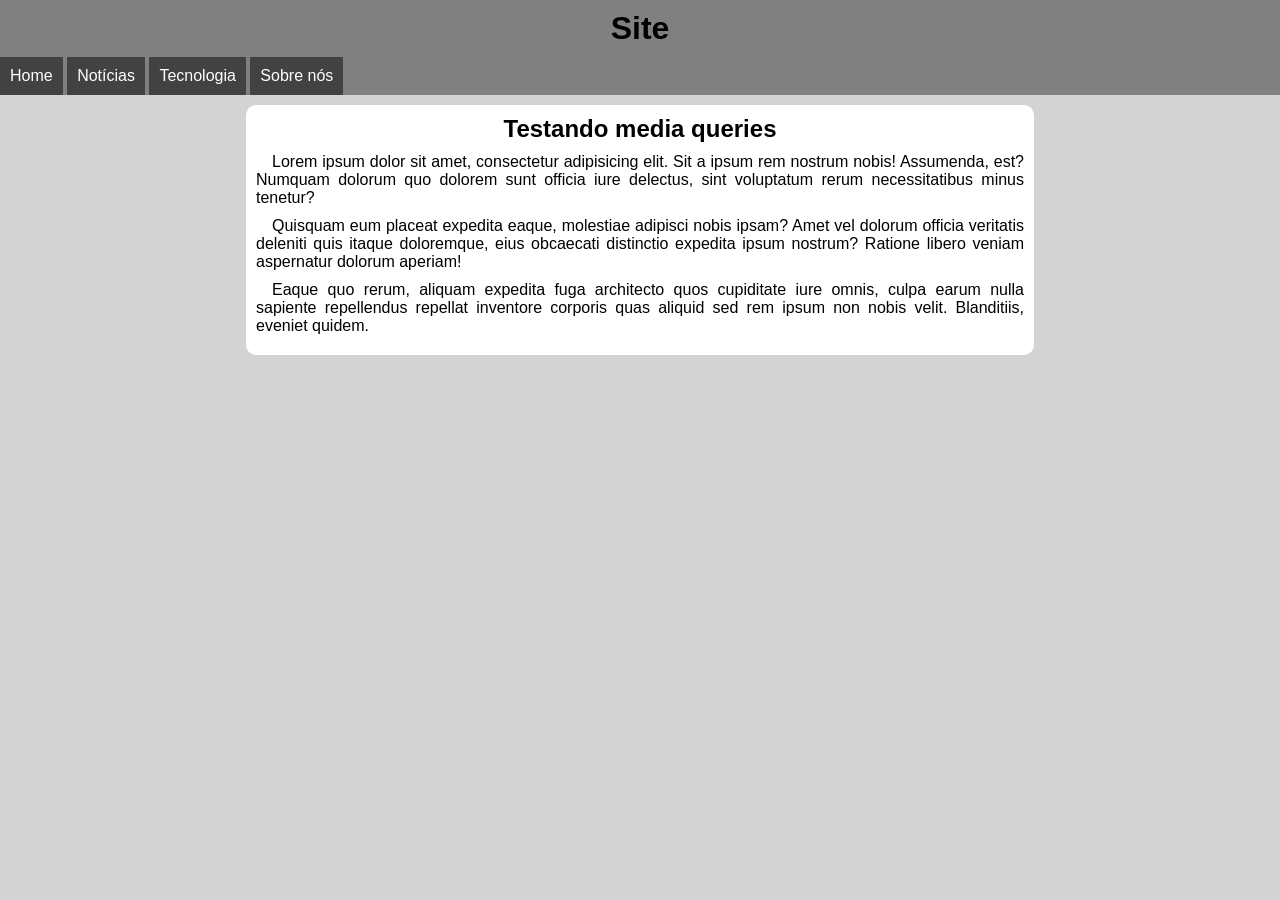
<file: menu-responsivo/index.html>
<!DOCTYPE html>
<html lang="pt-br">
<head>
    <meta charset="UTF-8">
    <meta name="viewport" content="width=device-width, initial-scale=1.0">
    <link rel="stylesheet" href="css/home.css">
    <link rel="stylesheet" href="css/mediaquery.css">

    <!-- Api para icons -->
    <link href="https://fonts.googleapis.com/icon?family=Material+Icons" rel="stylesheet"> 

    <title>Menu Responsivo</title>
</head>
<body onresize="mudouTamanho()">
    <header>
        <h1>Site</h1>
        <i id="burguer" class="material-icons" onclick="clickMenu()">menu</i>
        <menu id="itens">
            <ul>
                <a href="#">
                    <li>Home</li>
                </a>
                <a href="#">
                    <li>Notícias</li>
                </a>
                <a href="#">
                    <li>Tecnologia</li>
                </a>
                <a href="#">
                    <li>Sobre nós</li>
                </a>

            </ul>
        </menu>
    </header>
    <main>
        <article>
            <h2>Testando media queries</h2>
            <p>Lorem ipsum dolor sit amet, consectetur adipisicing elit. Sit a ipsum rem nostrum nobis! Assumenda, est? Numquam dolorum quo dolorem sunt officia iure delectus, sint voluptatum rerum necessitatibus minus tenetur?</p>
            <p>Quisquam eum placeat expedita eaque, molestiae adipisci nobis ipsam? Amet vel dolorum officia veritatis deleniti quis itaque doloremque, eius obcaecati distinctio expedita ipsum nostrum? Ratione libero veniam aspernatur dolorum aperiam!</p>
            <p>Eaque quo rerum, aliquam expedita fuga architecto quos cupiditate iure omnis, culpa earum nulla sapiente repellendus repellat inventore corporis quas aliquid sed rem ipsum non nobis velit. Blanditiis, eveniet quidem.</p>
        </article>
    </main>
    <script>

        function mudouTamanho(){
            if (window.innerWidth >=768){
                itens.style.display ='block'
            }else{
                itens.style.display = 'none'
            }
        }

        function clickMenu(){
            if (itens.style.display=='block'){
            itens.style.display='none'
            }else{
                itens.style.display='block'
            }
        }
    </script>
</body>
</html>
</file>
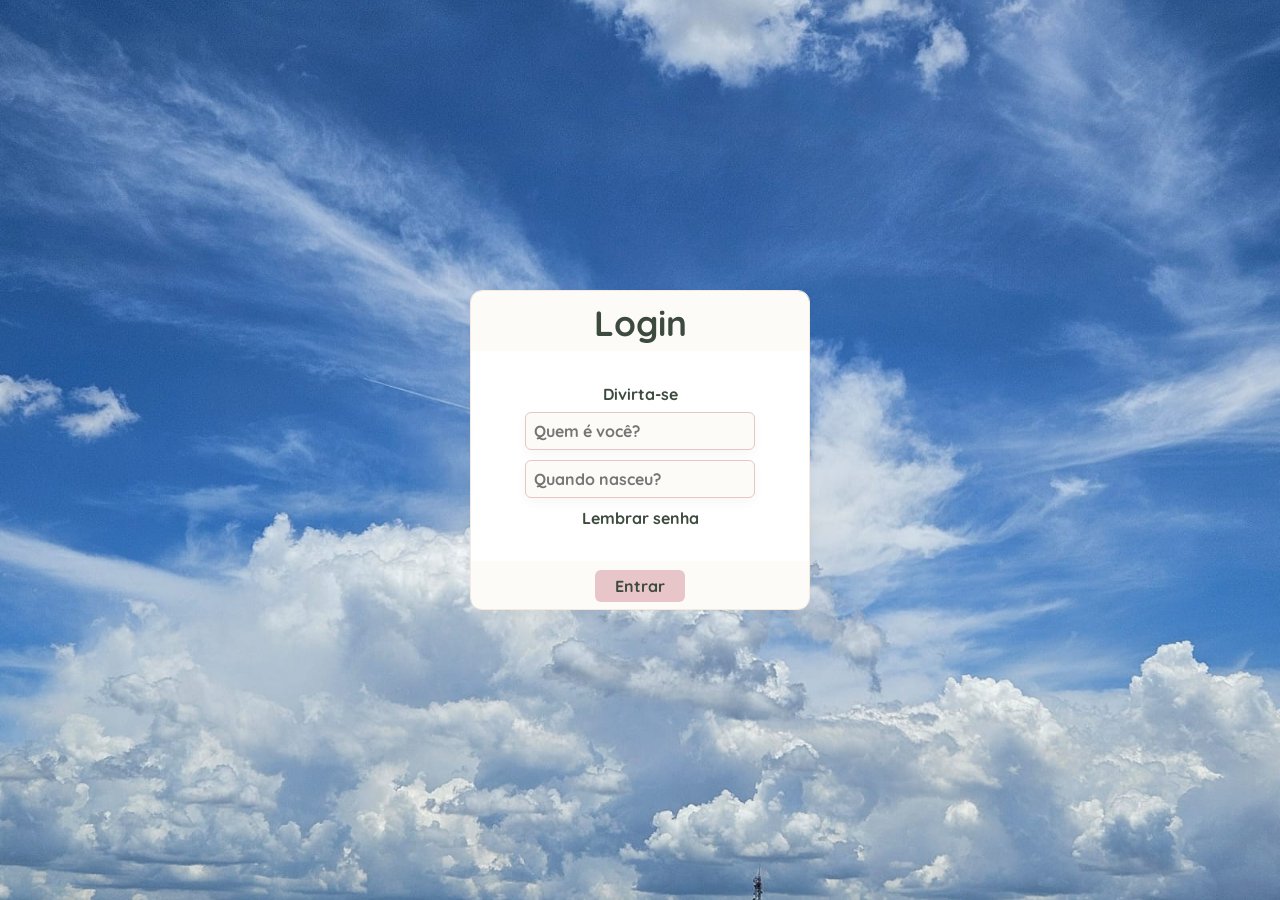
<file: presente-giulia/index.html>
<!DOCTYPE html>
<html lang="pt-br">
<head>
    <meta charset="UTF-8">
    <meta name="viewport" content="width=device-width, initial-scale=1.0">
    <link rel="shortcut icon" href="imagens/favicon.ico" type="image/x-icon">
    <link rel="stylesheet" href="css/globais.css">
    <link rel="stylesheet" href="css/estilo-login.css">
    <title>Giulia</title>
</head>
<body>
    <main>
        <header>
            <h1>Login</h1>
        </header>
        <section>
            <h2>Divirta-se</h2>
            <input id="usuario" type="text" placeholder="Quem é você?">
            <input id="senha" type="password" placeholder="Quando nasceu?">
            <a href="#">Lembrar senha</a>
        </section>
        <footer>
            <button id="btn-entrar">Entrar</button>
        </footer>
    </main>
    <script src="javascript/login.js"></script>
</body>
</html>
</file>
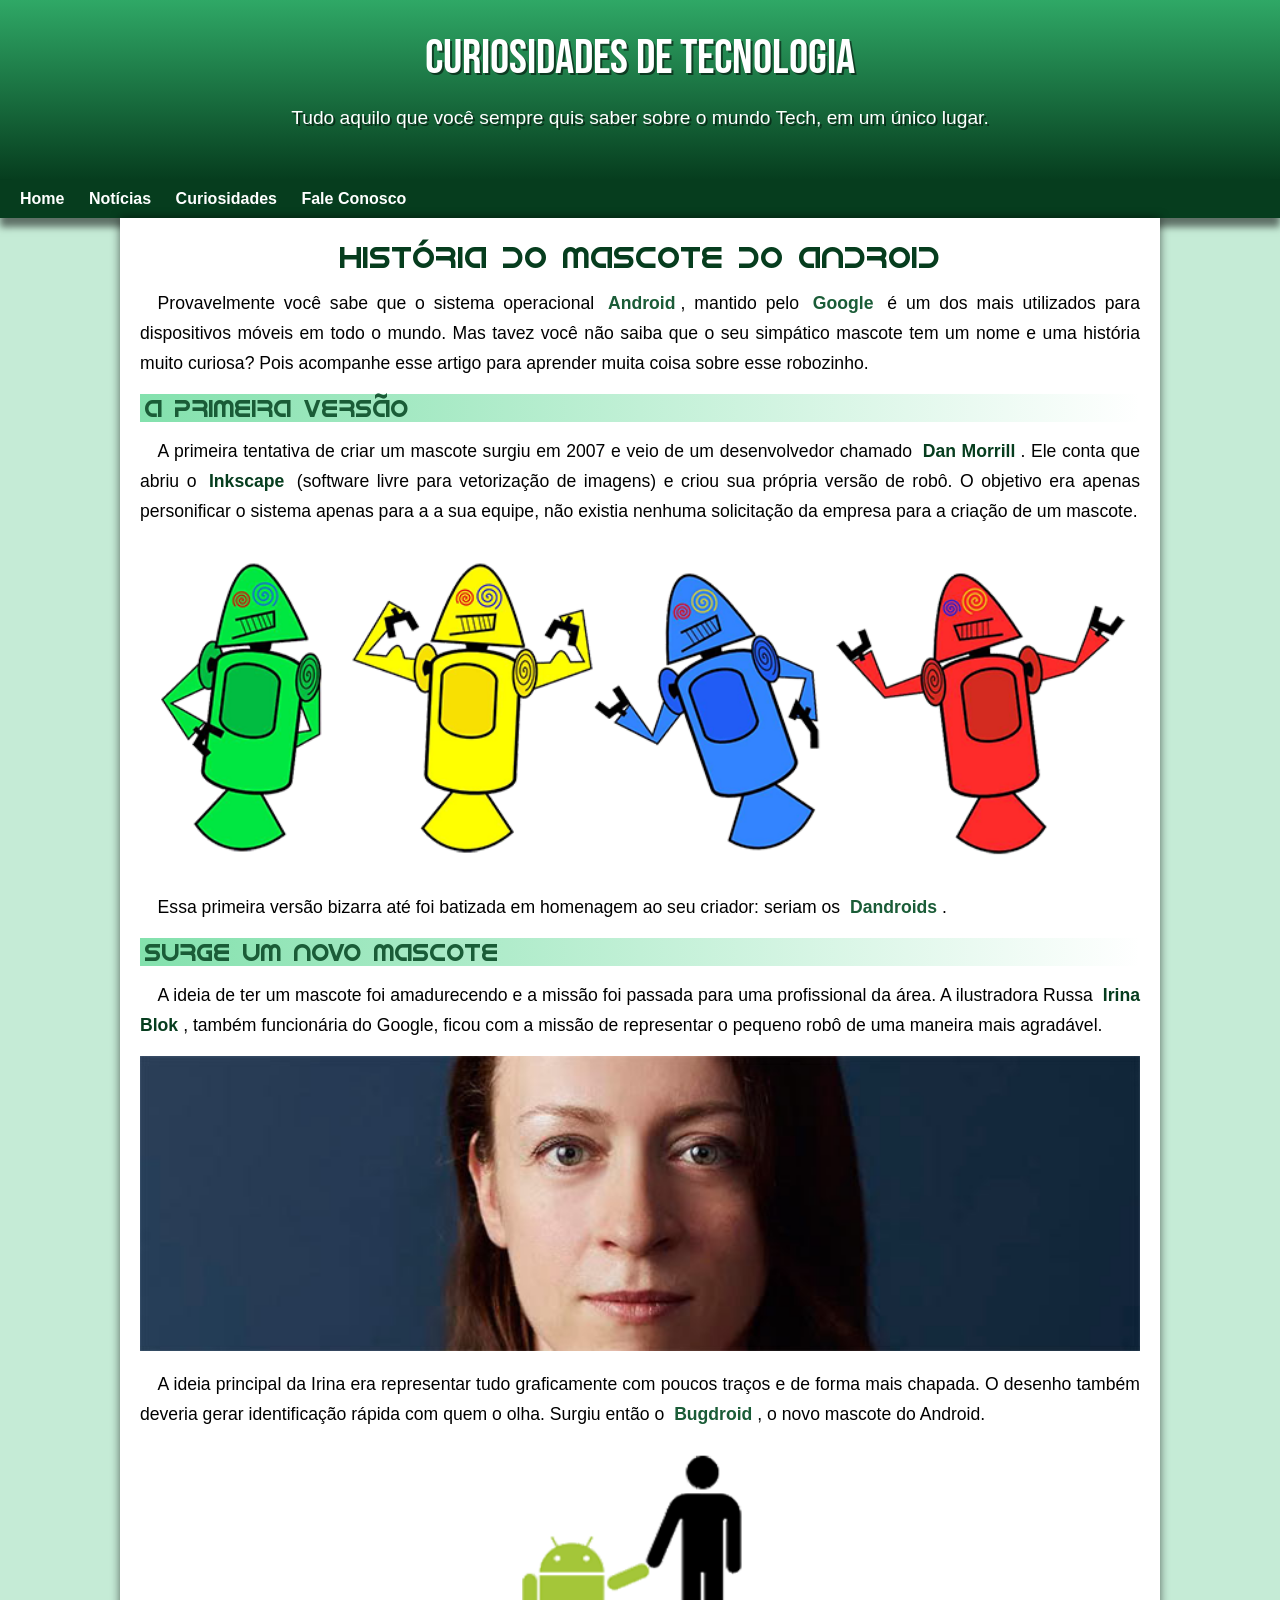
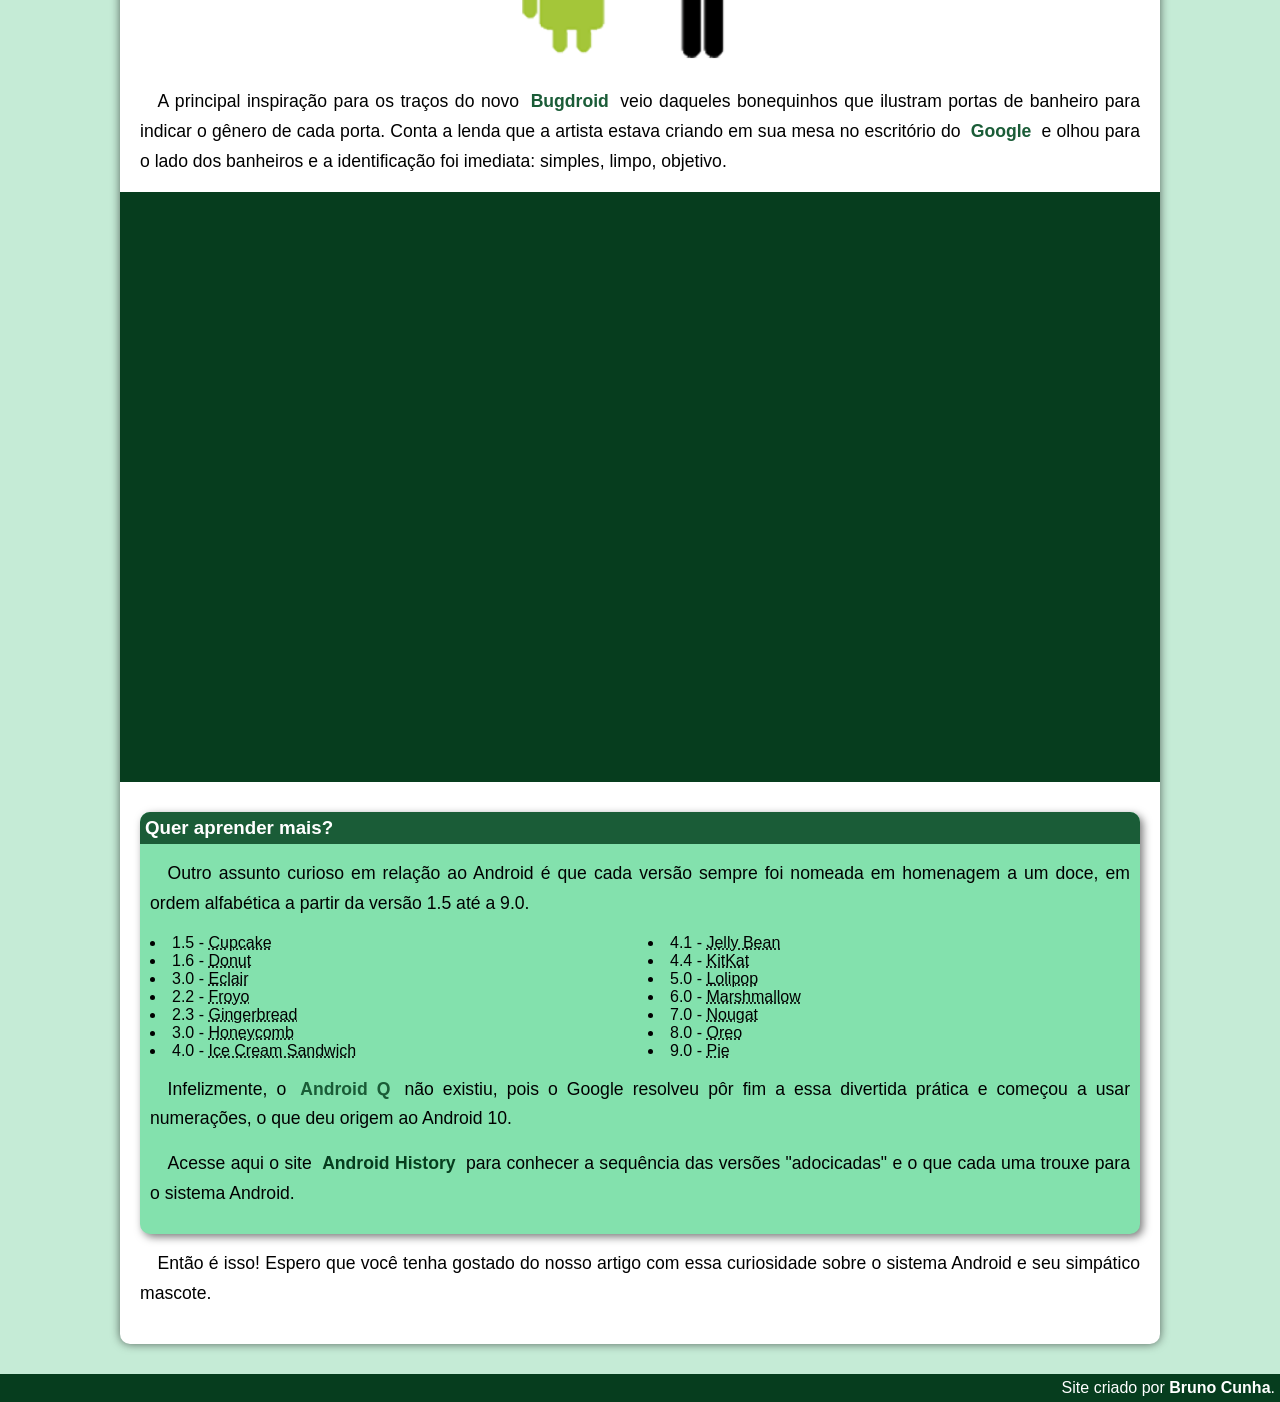
<file: site-android/index.html>
<!DOCTYPE html>
<html lang="pt-br">
<head>
    <meta charset="UTF-8">
    <meta name="viewport" content="width=device-width, initial-scale=1.0">
    <link rel="stylesheet" href="style.css">
    <link rel="shortcut icon" href="imagens/favicon.ico" type="image/x-icon">
    <title>Como surgiu o mascote do Android</title>
</head>
<body>
    <header>
        <h1>Curiosidades de Tecnologia</h1>
        <p>Tudo aquilo que você sempre quis saber sobre o mundo Tech, em um único lugar.</p>
    </header>
    <nav>
        <a href="#">Home</a>
        <a href="#">Notícias</a>
        <a href="#">Curiosidades</a>
        <a href="#">Fale Conosco</a>
    </nav>
    <main>
        <article>
            <h1>História do Mascote do Android</h1>

            <p>Provavelmente você sabe que o sistema operacional <strong>Android</strong>, mantido pelo <strong>Google</strong> é um dos mais utilizados para dispositivos móveis em todo o mundo. Mas tavez você não saiba que o seu simpático mascote tem um nome e uma história muito curiosa? Pois acompanhe esse artigo para aprender muita coisa sobre esse robozinho.</p>

            <h2>A primeira versão</h2>

            <p>A primeira tentativa de criar um mascote surgiu em 2007 e veio de um desenvolvedor chamado <a href="https://www.techtudo.com.br/noticias/2013/01/primeiro-mascote-do-android-e-revelado-por-funcionario-do-google.ghtml" target="_blank" rel="external">Dan Morrill</a>. Ele conta que abriu o <a href="https://inkscape.org" target="_blank" rel="external">Inkscape</a> (software livre para vetorização de imagens) e criou sua própria versão de robô. O objetivo era apenas personificar o sistema apenas para a a sua equipe, não existia nenhuma solicitação da empresa para a criação de um mascote.</p>

            <picture>
                <source media="(max-width: 600px)" srcset="imagens/dan-droids-pq.png">
                <img src="imagens/dan-droids.png" alt="Primeiro masco do Android"></picture>

            <p>Essa primeira versão bizarra até foi batizada em homenagem ao seu criador: seriam os <strong>Dandroids</strong>.</p>

            <h2>Surge um novo mascote</h2>

            <p>A ideia de ter um mascote foi amadurecendo e a missão foi passada para uma profissional da área. A ilustradora Russa <a href="https://www.irinablok.com/" target="_blank" rel="external">Irina Blok</a>, também funcionária do Google, ficou com a missão de representar o pequeno robô de uma maneira mais agradável.</p>

            <picture>
                <source media="(max-width: 600px)" srcset="imagens/irina-blok-pq.jpg">
                <img src="imagens/irina-blok.jpg" alt="Irina Blok, criadora do Bugdroid"></picture>

            <p>A ideia principal da Irina era representar tudo graficamente com poucos traços e de forma mais chapada. O desenho também deveria gerar identificação rápida com quem o olha. Surgiu então o <strong>Bugdroid</strong>, o novo mascote do Android.</p>

            <img src="imagens/bugdroid.png" class="pequena" alt="Bugdroid">

            <p>A principal inspiração para os traços do novo <strong>Bugdroid</strong> veio daqueles bonequinhos que ilustram portas de banheiro para indicar o gênero de cada porta. Conta a lenda que a artista estava criando em sua mesa no escritório do <strong>Google</strong> e olhou para o lado dos banheiros e a identificação foi imediata: simples, limpo, objetivo.</p>

            <div class="video">
                <iframe width="560" height="315" src="https://www.youtube.com/embed/l2UDgpLz20M?si=tnGKmAKaaminOnQP" title="YouTube video player" frameborder="0" allow="accelerometer; autoplay; clipboard-write; encrypted-media; gyroscope; picture-in-picture; web-share" referrerpolicy="strict-origin-when-cross-origin" allowfullscreen></iframe></div>
            
             <aside>
                <h3>Quer aprender mais?</h3>

                <p>Outro assunto curioso em relação ao Android é que cada versão sempre foi nomeada em homenagem a um doce, em ordem alfabética a partir da versão 1.5 até a 9.0.</p>

                <ul>
                    <li>1.5 - <abbr title="Bolo de copo">Cupcake</abbr></li>
                    <li>1.6 - <abbr title="Rosquinha">Donut</abbr></li>
                    <li>3.0 - <abbr title="Bomba">Eclair</abbr></li>
                    <li>2.2 - <abbr title="Iogurte congelado">Froyo</abbr></li>
                    <li>2.3 - <abbr title="Bolo de gengibre">Gingerbread</abbr></li>
                    <li>3.0 - <abbr title="Favo de mel">Honeycomb</abbr></li>
                    <li>4.0 - <abbr title="Sanduiche de sorvete">Ice Cream Sandwich</abbr></li>
                    <li>4.1 - <abbr title="Jujuba">Jelly Bean</abbr></li>
                    <li>4.4 - <abbr title="KitKat">KitKat</abbr></li>
                    <li>5.0 - <abbr title="Pirulito">Lolipop</abbr></li>
                    <li>6.0 - <abbr title="Marshmallow">Marshmallow</abbr></li>
                    <li>7.0 - <abbr title="Torrone">Nougat</abbr></li>
                    <li>8.0 - <abbr title="Oreo">Oreo</abbr></li>
                    <li>9.0 - <abbr title="Torta">Pie</abbr></li>
                </ul>

                <p>Infelizmente, o <strong>Android Q</strong> não existiu, pois o Google resolveu pôr fim a essa divertida prática e começou a usar numerações, o que deu origem ao Android 10.</p>

                <p>Acesse aqui o site <a href="https://developer.android.com/about/versions?hl=pt-br" target="_blank" rel="external">Android History</a> para conhecer a sequência das versões "adocicadas" e o que cada uma trouxe para o sistema Android.</p>
            </aside>
            
            <p>Então é isso! Espero que você tenha gostado do nosso artigo com essa curiosidade sobre o sistema Android e seu simpático mascote.</p>
        </article>
    </main>
    <footer>
        <p>Site criado por <a href="https://github.com/brcunha-dev" target="_blank" rel="external">Bruno Cunha</a>.</p>
    </footer>
</body>
</html>
</file>
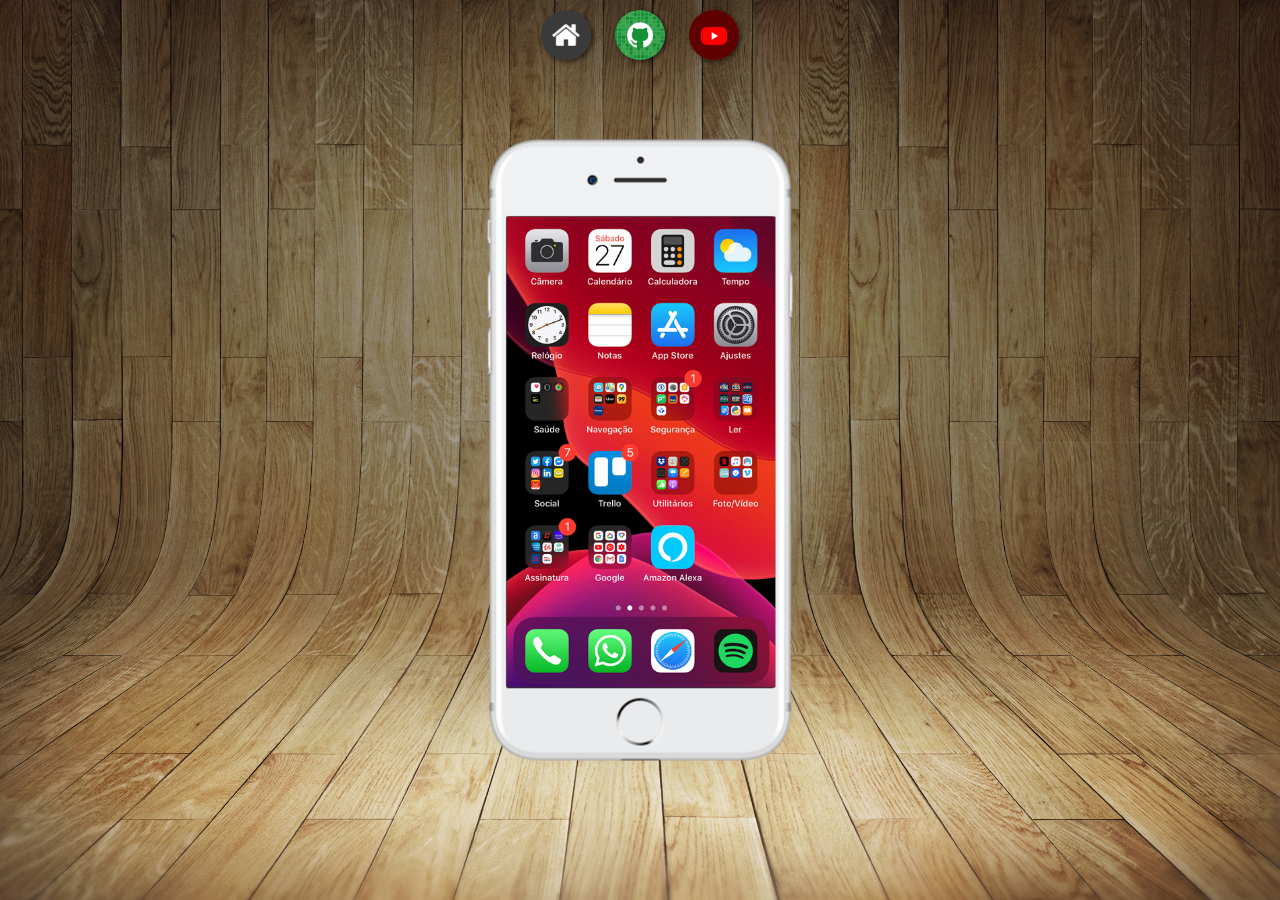
<file: social/index.html>
<!DOCTYPE html>
<html lang="pt-br">
<head>
    <meta charset="UTF-8">
    <meta name="viewport" content="width=device-width, initial-scale=1.0">
    <link rel="shortcut icon" href="favicon.ico" type="image/x-icon">
    <link rel="stylesheet" href="css/estilo.css">
    <link rel="stylesheet" href="css/globais.css">
    <title>Redes Sociais</title>
</head>
<body>
    <main>
        <section id="telefone">
            <iframe name="tela" id="tela" src="home.html" frameborder="0"></iframe>
        </section>
        <section id="redes-sociais">
            <a href="home.html" target="tela"><img src="imagens/logo-home.jpg" alt="home"></a>

            <a href="https://brcunha-dev.github.io/projetos/" target="tela"><img src="imagens/logo-github.jpg" alt="github"></a>
            
            <a href="youtube.html" target="tela"><img src="imagens/logo-youtube.jpg" alt="youtube"></a>
        </section>
    </main>
</body>
</html>
</file>
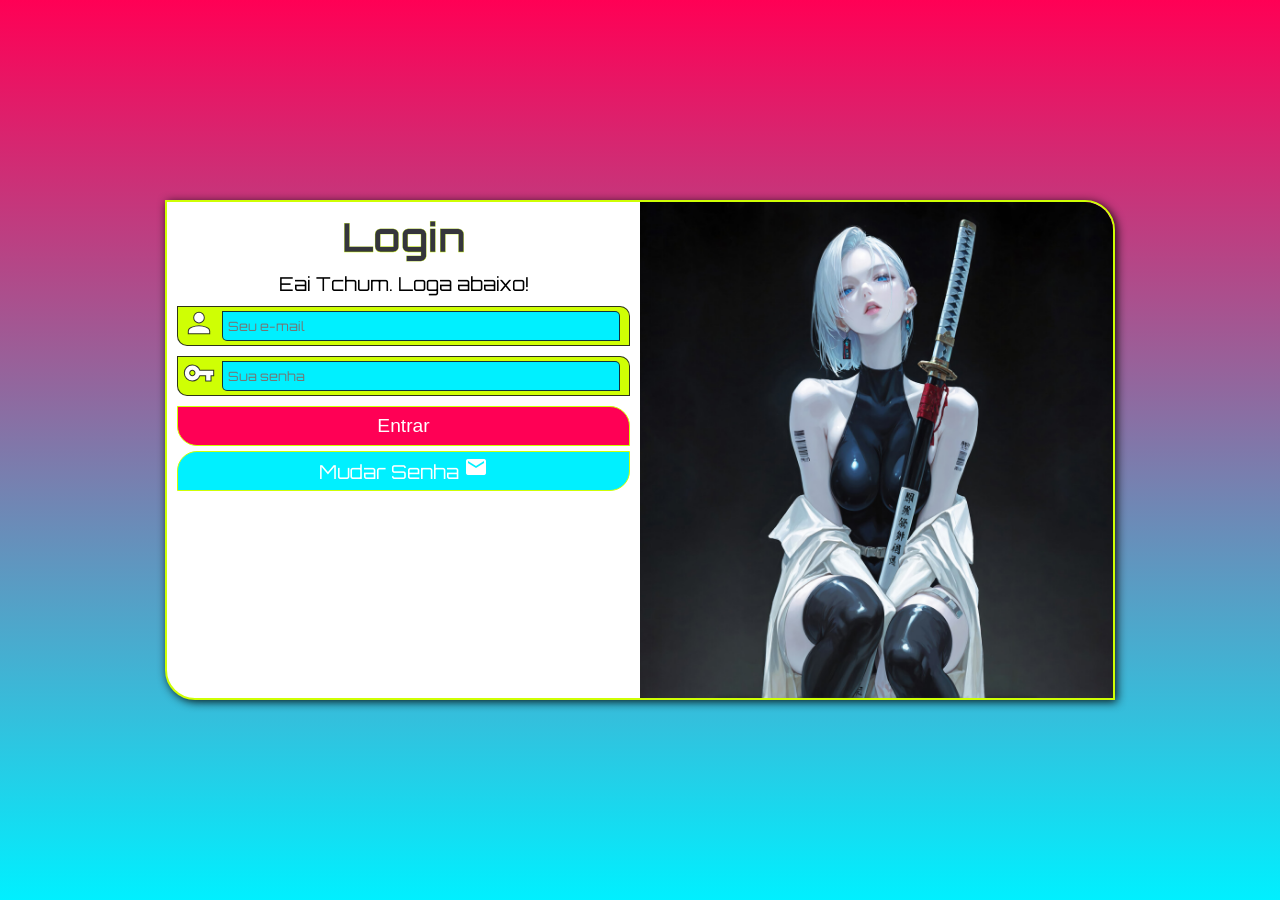
<file: tela-login/index.html>
<!DOCTYPE html>
<html lang="pt-br">
<head>
    <meta charset="UTF-8">
    <meta name="viewport" content="width=device-width, initial-scale=1.0">
    <link rel="shortcut icon" href="imagens/favicon.ico" type="image/x-icon">
    <!-- Configurações css globais -->
    <link rel="stylesheet" href="css/globais.css">
    <!-- Versão Mobile -->
    <link rel="stylesheet" href="css/login.css">
    <!-- Versão para telas maiores -->
     <link rel="stylesheet" href="css/media-query.css">
    <!-- API para icones -->
     <link href="https://fonts.googleapis.com/icon?family=Material+Icons" rel="stylesheet">
    <title>Login</title>
</head>
<body>
    <main>
        <section id="login">
            <div id="imagem">
                <!-- Imagem adicionada no css -->
            </div>
            <div id="formulario">
                <h1>Login</h1>
                <p>Eai Tchum. Loga abaixo!</p>
                <form action="login.py" method="post" autocomplete="on">
                    <div class="campo">
                        <i class="material-icons">person</i>
                        <input type="email" name="login" id="ilogin" placeholder="Seu e-mail" autocomplete="email" required maxlength="50">
                        <label for="ilogin">Login</label>
                    </div>

                    <div class="campo">
                        <i class="material-icons">vpn_key</i>
                        <input type="password" name="senha" id="isenha" placeholder="Sua senha" autocomplete="current-password" required minlength="4" maxlength="8">
                        <label for="isenha">Senha</label>
                    </div>
                    <input type="submit" value="Entrar">
                    <a class="botao" href="#">Mudar Senha <i class="material-icons">mail</i></a>
                </form>
            </div>
        </section>
    </main>
</body>
</html>
</file>
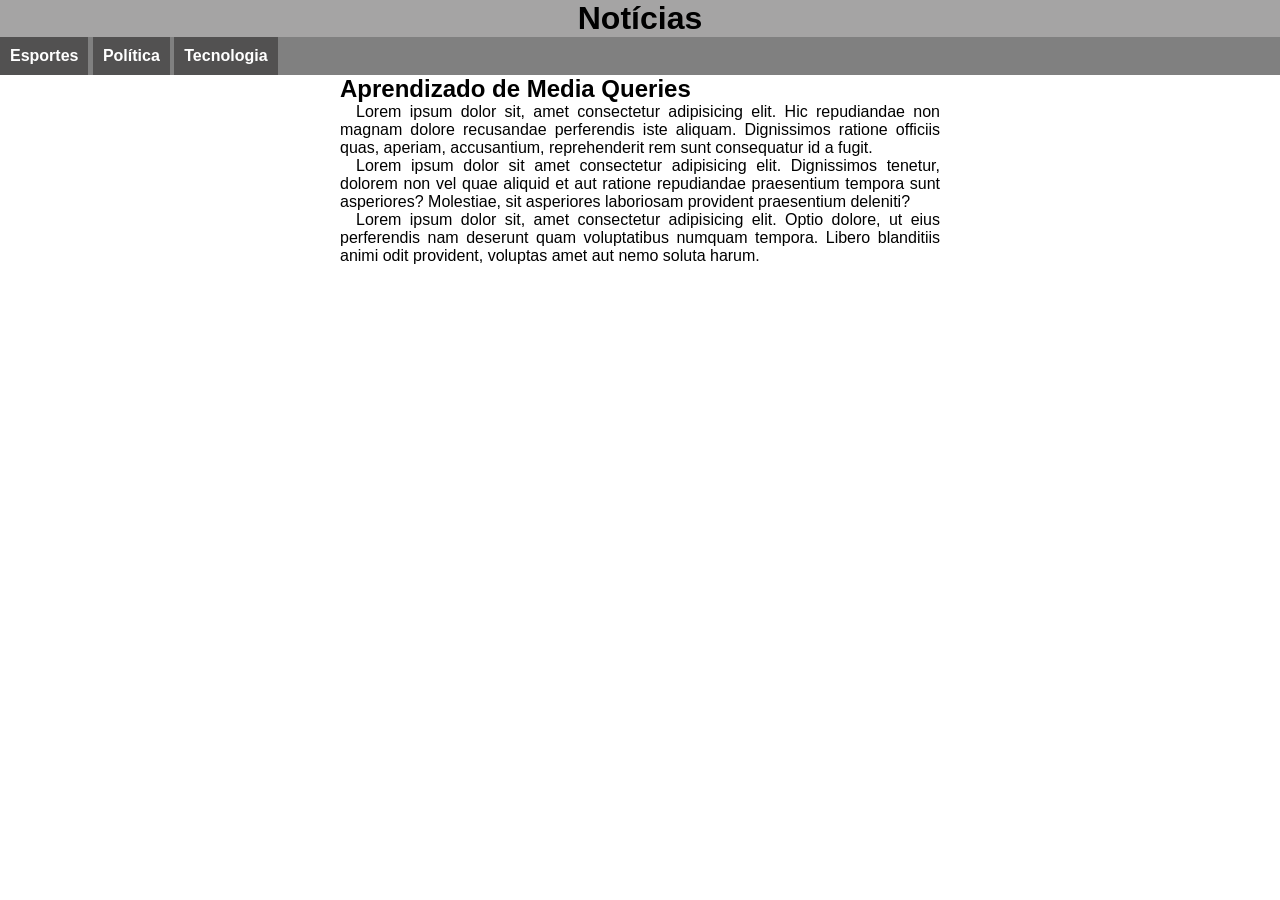
<file: media-query/mq001/index.html>
<!DOCTYPE html>
<html lang="pt-br">
<head>
    <meta charset="UTF-8">
    <meta name="viewport" content="width=device-width, initial-scale=1.0">
    <!-- Chamadas de Media Query -->
    <link rel="stylesheet" href="css/tela.css" media="screen">
    <link rel="stylesheet" href="css/impressora.css" media="print">
    <title>Media Query</title>
</head>
<body>
    <header>
        <h1>Notícias</h1>
        <menu>
            <ul>
                <li>Esportes</li>
                <li>Política</li>
                <li>Tecnologia</li>
            </ul>
        </menu>
    </header>
    <main>
        <article>
            <h2>Aprendizado de Media Queries</h2>
            <p>Lorem ipsum dolor sit, amet consectetur adipisicing elit. Hic repudiandae non magnam dolore recusandae perferendis iste aliquam. Dignissimos ratione officiis quas, aperiam, accusantium, reprehenderit rem sunt consequatur id a fugit.</p>

            <p>Lorem ipsum dolor sit amet consectetur adipisicing elit. Dignissimos tenetur, dolorem non vel quae aliquid et aut ratione repudiandae praesentium tempora sunt asperiores? Molestiae, sit asperiores laboriosam provident praesentium deleniti?</p>

            <p>Lorem ipsum dolor sit, amet consectetur adipisicing elit. Optio dolore, ut eius perferendis nam deserunt quam voluptatibus numquam tempora. Libero blanditiis animi odit provident, voluptas amet aut nemo soluta harum.</p>
        </article>
    </main>
</body>
</html>
</file>
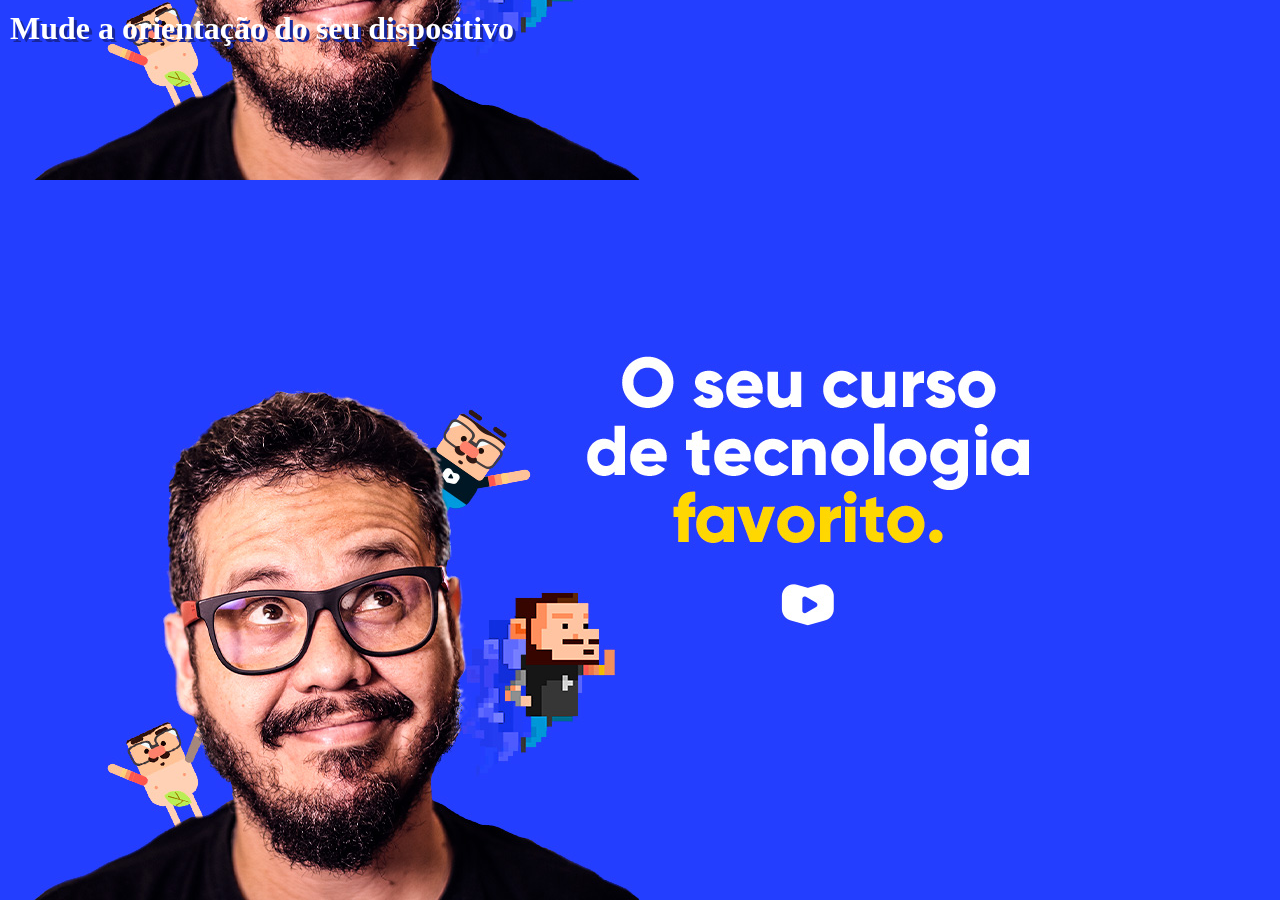
<file: media-query/mq002/index.html>
<!DOCTYPE html>
<html lang="pt-br">
<head>
    <meta charset="UTF-8">
    <meta name="viewport" content="width=device-width, initial-scale=1.0">
    <link rel="stylesheet" href="css/estilo.css" media="all">
    <link rel="stylesheet" href="css/retrato.css" media="screen and (orientation:portrait)">
    <link rel="stylesheet" href="cc/paisagem.css" media="screen and (orientation:landscape)">
    <title>Media Query</title>
</head>
<body>
    <h1>Mude a orientação do seu dispositivo</h1>
</body>
</html>
</file>
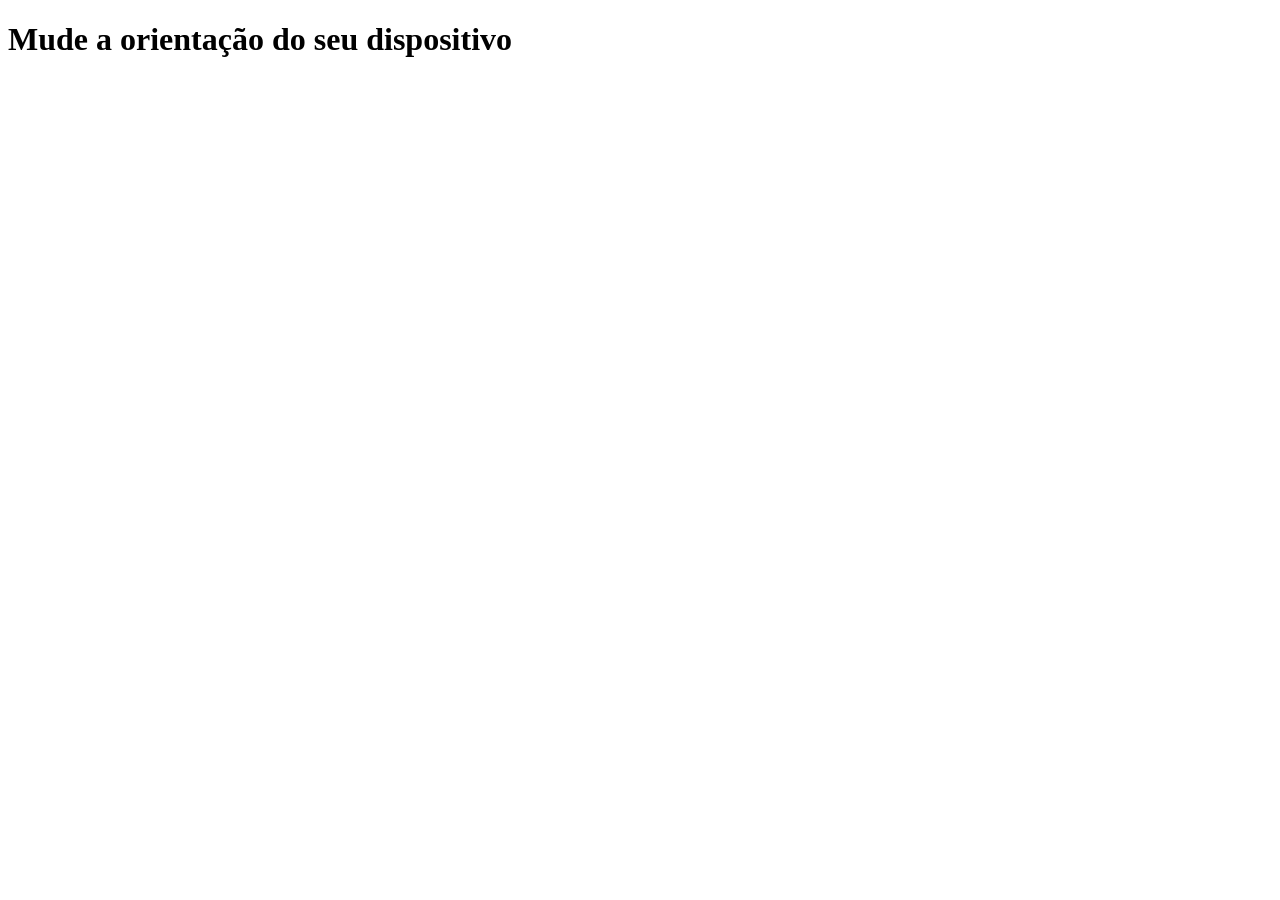
<file: media-query/mq003/index.html>
<!DOCTYPE html>
<html lang="pt-br">
<head>
    <meta charset="UTF-8">
    <meta name="viewport" content="width=device-width, initial-scale=1.0">
   
    <title>Media Query</title>
</head>
<body>
    <h1>Mude a orientação do seu dispositivo</h1>
</body>
</html>
</file>
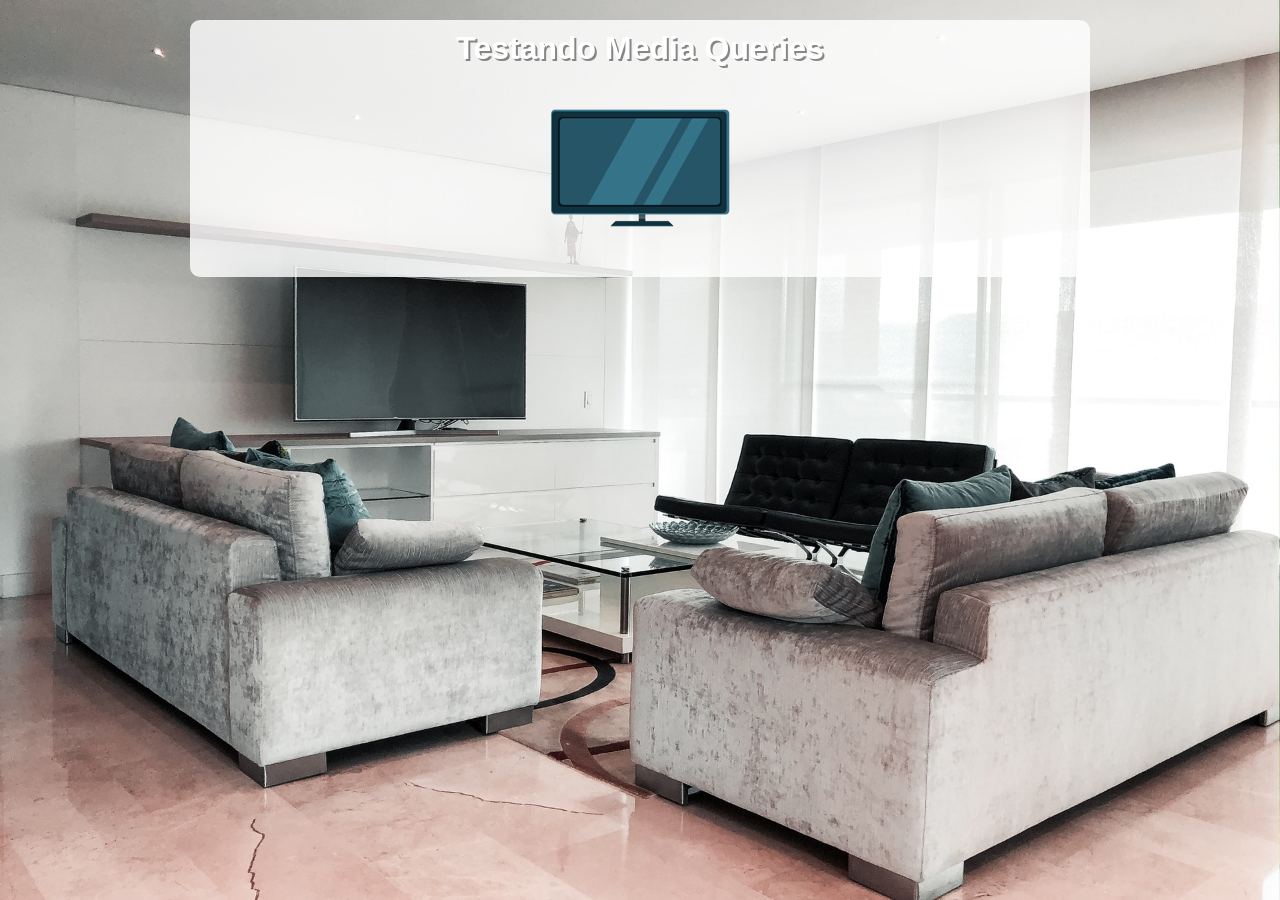
<file: media-query/mq004/index.html>
<!DOCTYPE html>
<html lang="pt-br">
<head>
    <meta charset="UTF-8">
    <meta name="viewport" content="width=device-width, initial-scale=1.0">
    <link rel="stylesheet" href="css/mobile.css" media="all">
    <link rel="stylesheet" href="css/media-query.css">
    <title>Media Query</title>
</head>
<body>
    <main>
        <h1>Testando Media Queries</h1>
        <img id="phone" src="imagens/icon-phone.png" alt="Acessando via smartphone">
        <img id="tablet" src="imagens/icon-tablet.png" alt="Acessando via tablet">
        <img id="print" src="imagens/icon-print.png" alt="Versão para impressão">
        <img id="pc" src="imagens/icon-pc.png" alt="Versão Desktop">
        <img id="tv" src="imagens/icon-tv.png" alt="Versão TV">
    </main>
</body>
</html>
</file>
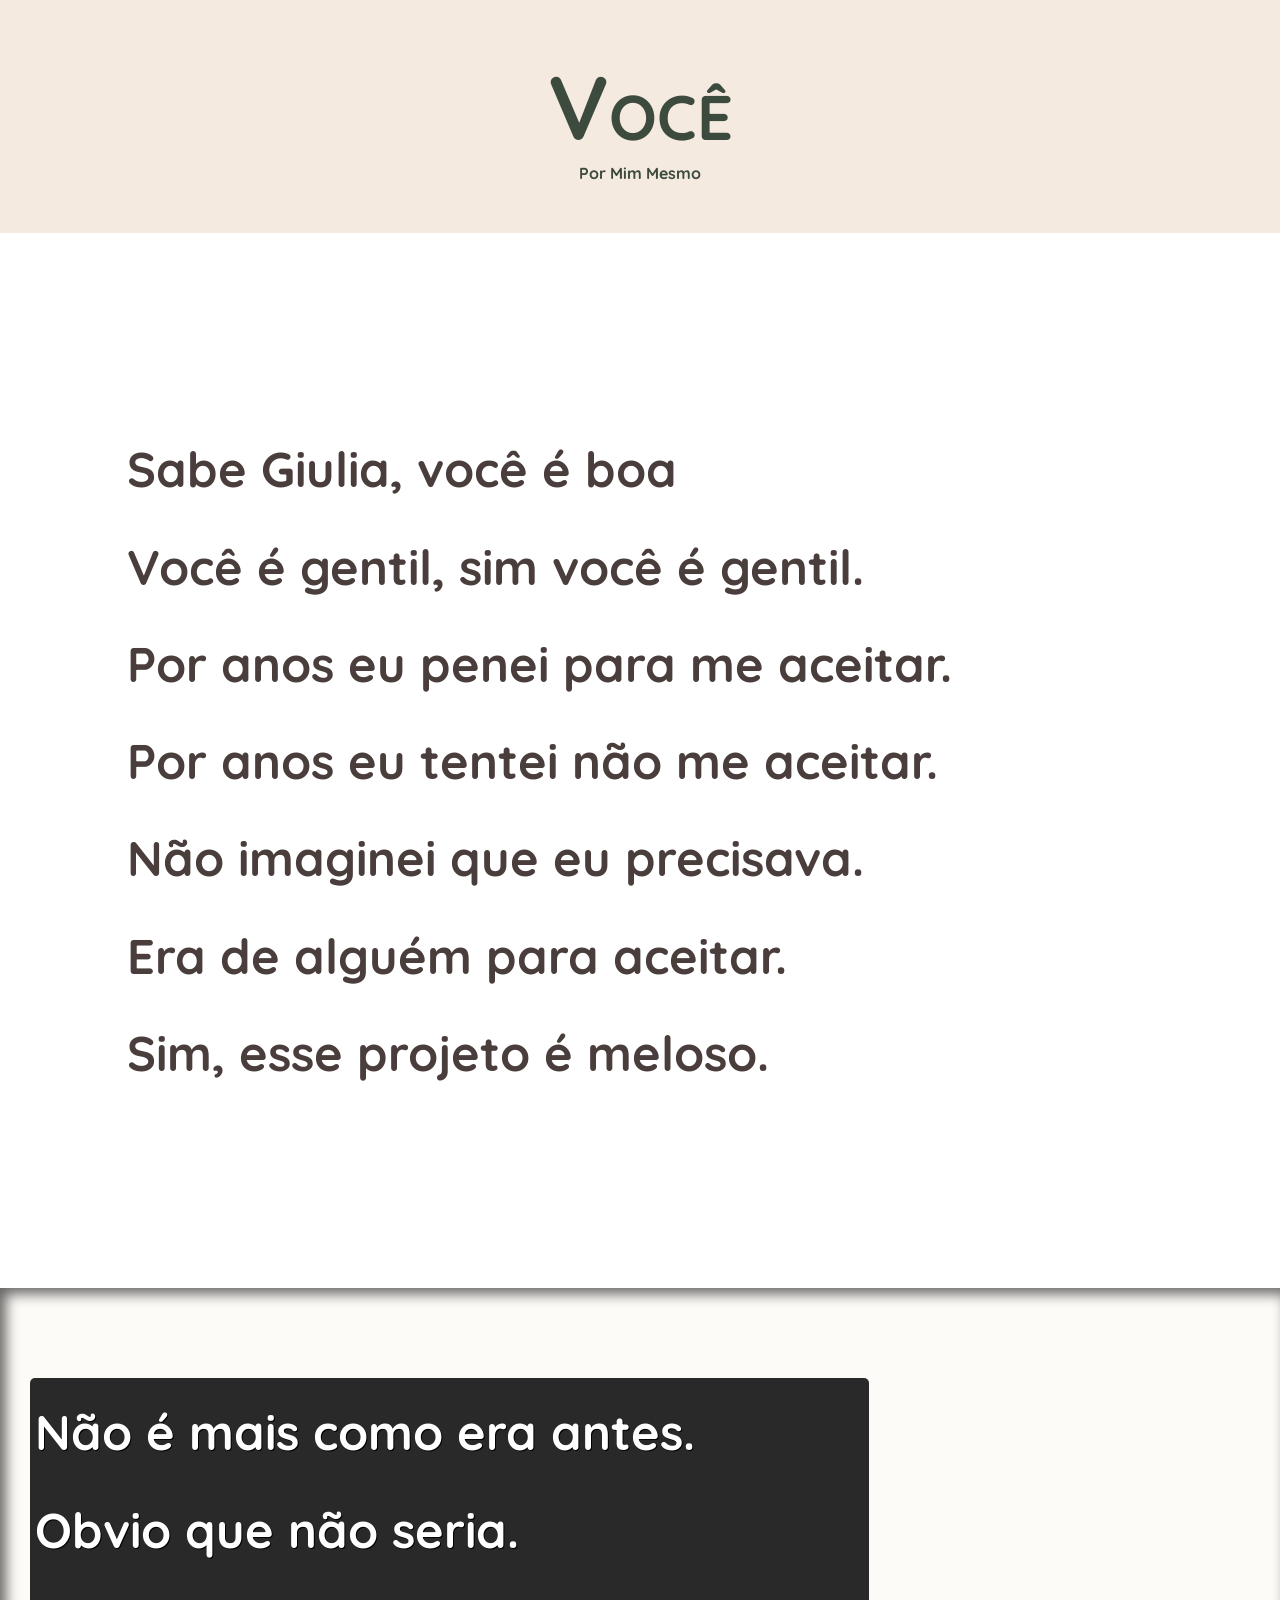
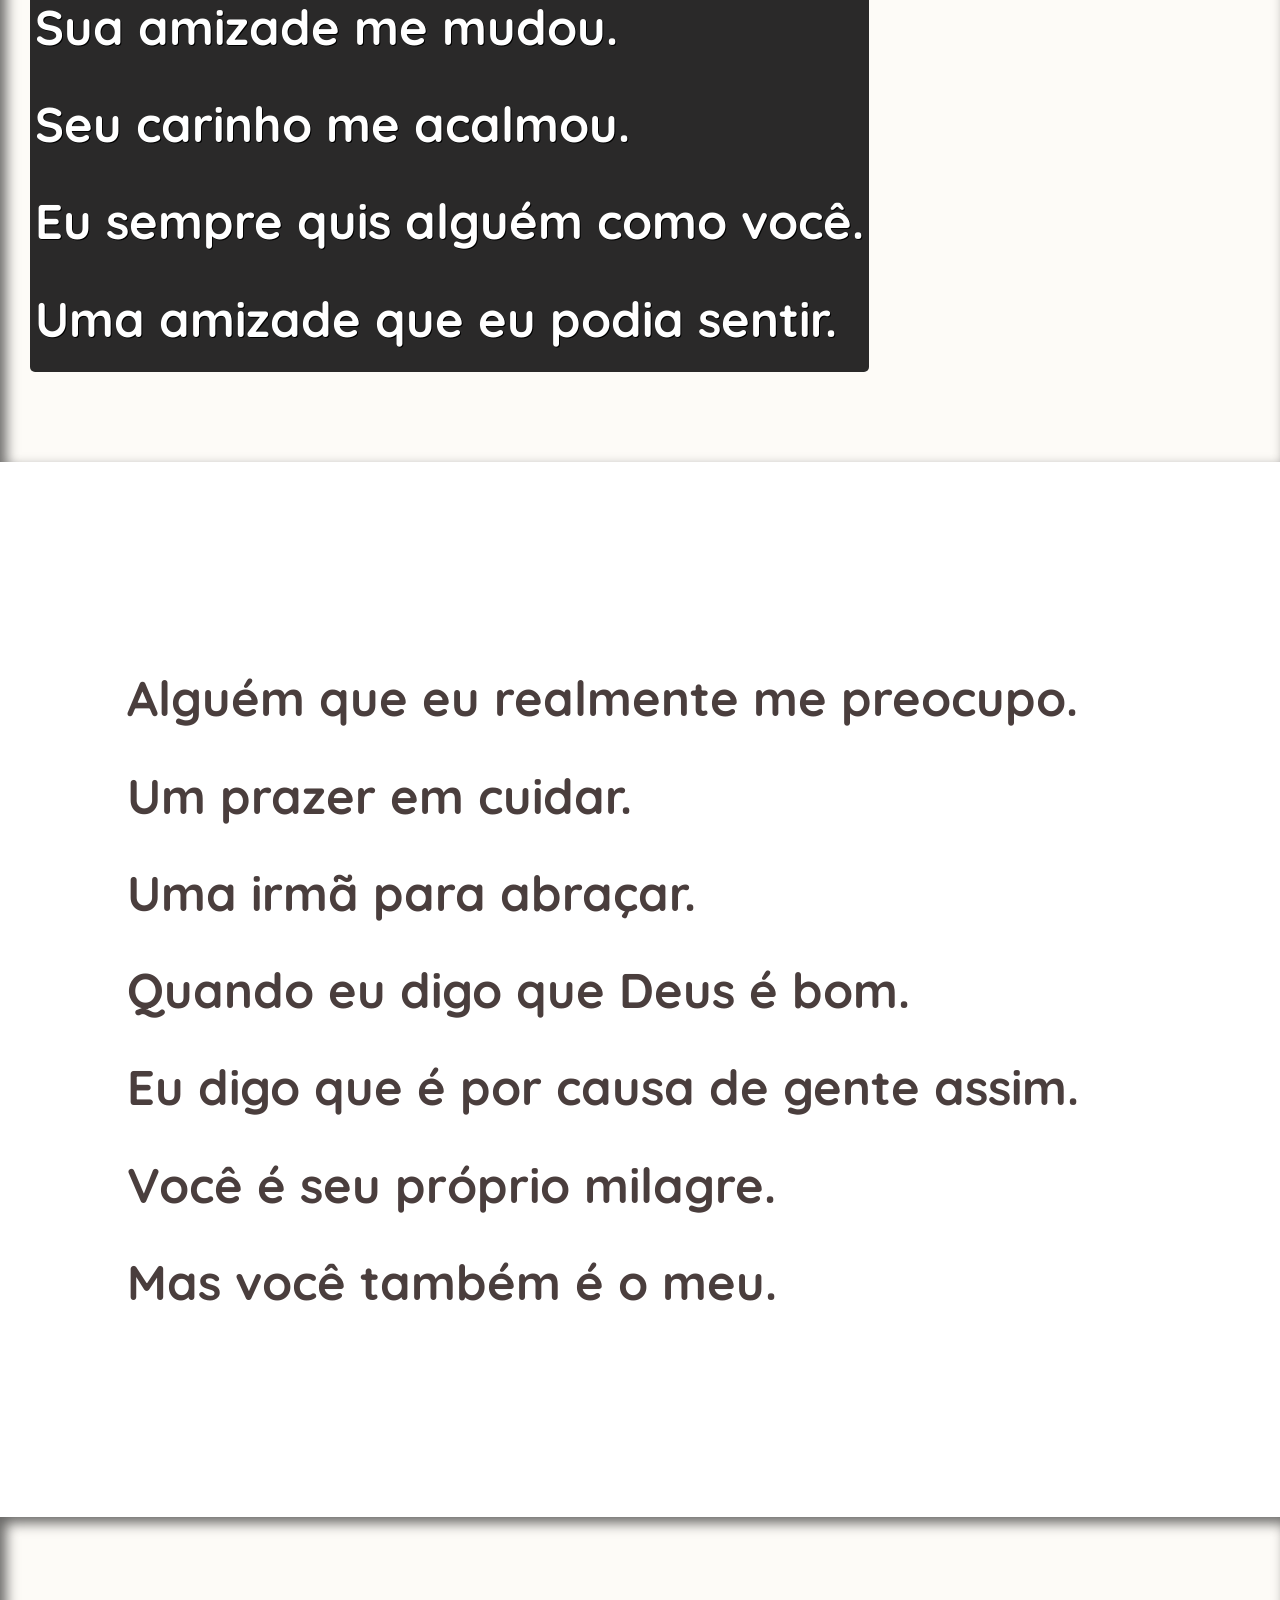
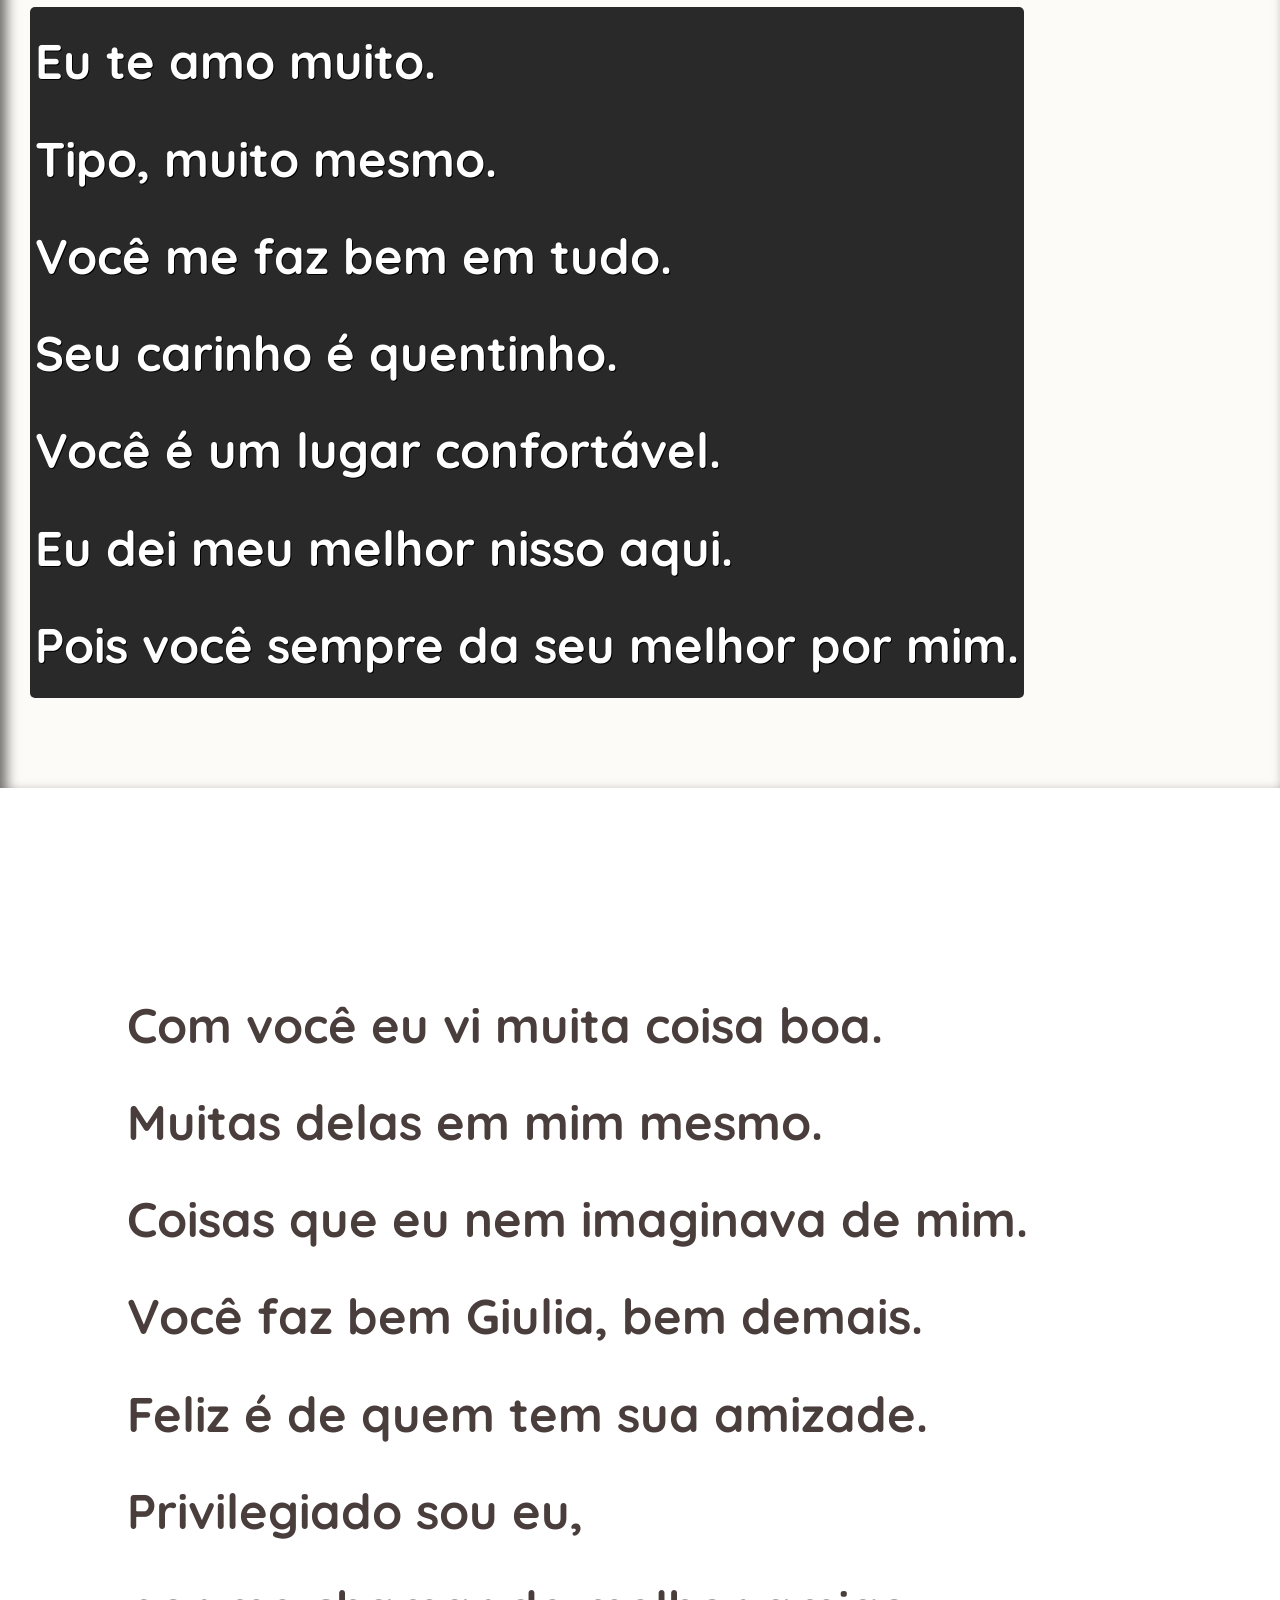
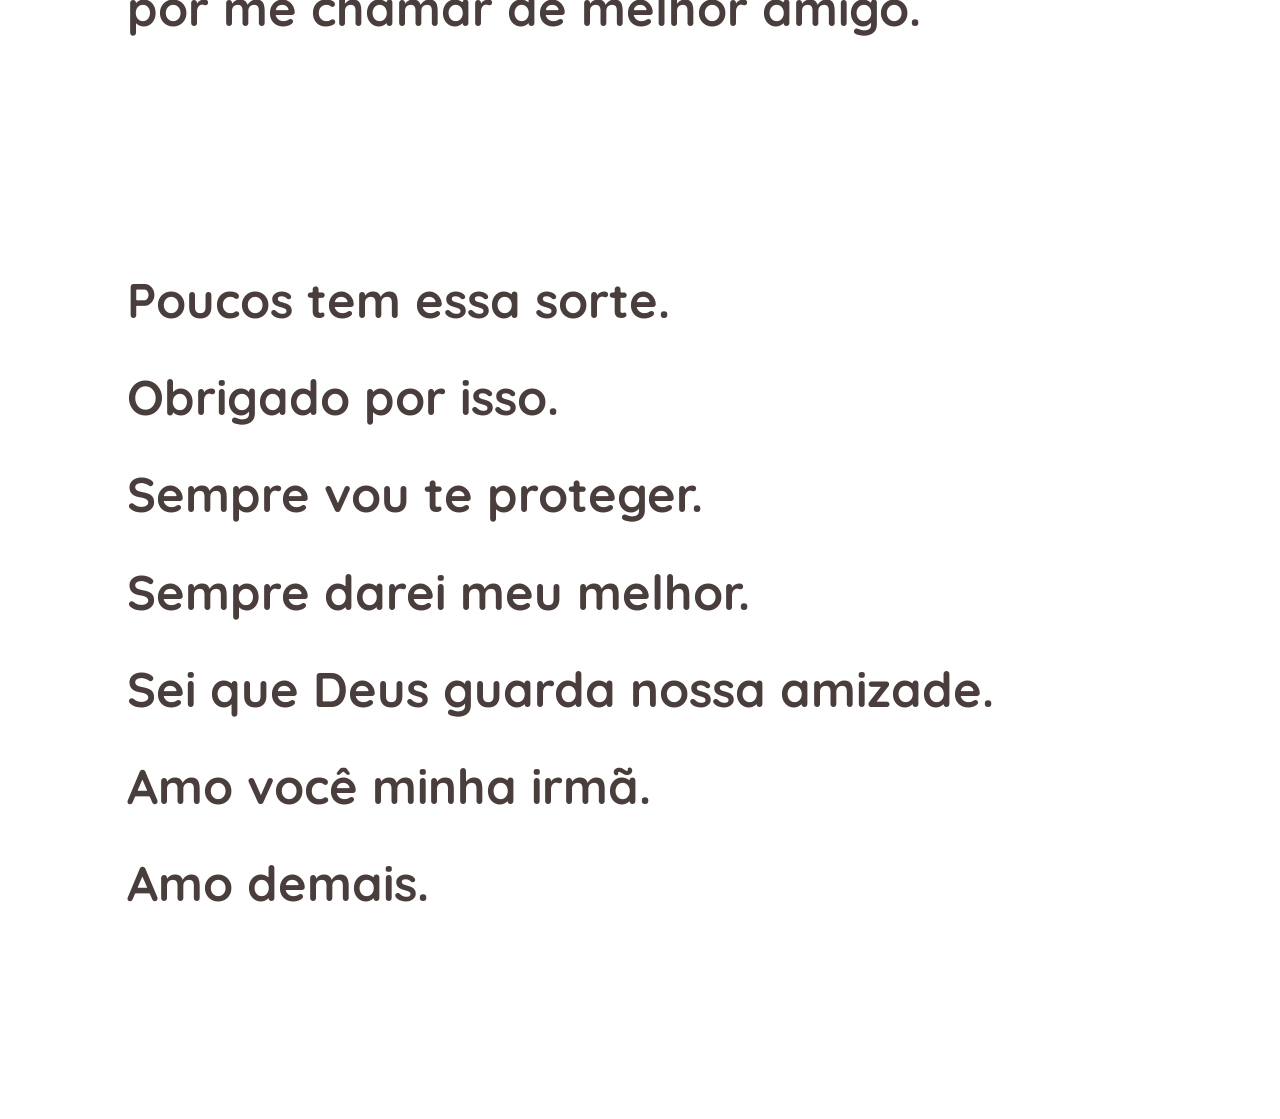
<file: presente-giulia/conteudo.html>
<!DOCTYPE html>
<html lang="pt-br">
<head>
    <meta charset="UTF-8">
    <meta name="viewport" content="width=device-width, initial-scale=1.0">
    <link rel="shortcut icon" href="imagens/favicon.ico" type="image/x-icon">
    <link rel="shortcut icon" href="imagens/favicon.ico" type="image/x-icon">
    <link rel="stylesheet" href="css/estilo-home.css">
    <link rel="stylesheet" href="css/globais.css">
    <title>Home</title>
</head>
<body>
    <header>
        <h1>Você</h1>
        <p>Por Mim Mesmo</p>
    </header>

    <section class="normal">
        <p>
            Sabe Giulia, você é boa <br>
            Você é gentil, sim você é gentil. <br>
            Por anos eu penei para me aceitar. <br>
            Por anos eu tentei não me aceitar. <br>
            Não imaginei que eu precisava. <br>
            Era de alguém para aceitar. <br>
            Sim, esse projeto é meloso.
        </p>
    </section>

    <section class="imagem" id="img01">
        <p>
            Não é mais como era antes. <br>
            Obvio que não seria. <br>
            Sua amizade me mudou. <br>
            Seu carinho me acalmou. <br>
            Eu sempre quis alguém como você. <br>
            Uma amizade que eu podia sentir.
        </p>
    </section>

    <section class="normal">
        <p>
            Alguém que eu realmente me preocupo. <br>
            Um prazer em cuidar. <br>
            Uma irmã para abraçar. <br>
            Quando eu digo que Deus é bom. <br>
            Eu digo que é por causa de gente assim. <br>
            Você é seu próprio milagre. <br>
            Mas você também é o meu.
        </p>
        
    </section>

    <section class="imagem" id="img02">
        <p>
            Eu te amo muito. <br>
            Tipo, muito mesmo. <br>
            Você me faz bem em tudo. <br>
            Seu carinho é quentinho. <br>
            Você é um lugar confortável. <br>
            Eu dei meu melhor nisso aqui. <br>
            Pois você sempre da seu melhor por mim.
        </p>
    </section>

    <section class="normal">
        <p>
            Com você eu vi muita coisa boa. <br>
            Muitas delas em mim mesmo. <br>
            Coisas que eu nem imaginava de mim. <br>
            Você faz bem Giulia, bem demais. <br>
            Feliz é de quem tem sua amizade. <br>
            Privilegiado sou eu, <br>
            por me chamar de melhor amigo.
        </p>
        <p>
            Poucos tem essa sorte. <br>
            Obrigado por isso. <br>
            Sempre vou te proteger. <br>
            Sempre darei meu melhor. <br>
            Sei que Deus guarda nossa amizade. <br>
            Amo você minha irmã. <br>
            Amo demais.
        </p>
    </section>
</body>
</html>
</file>
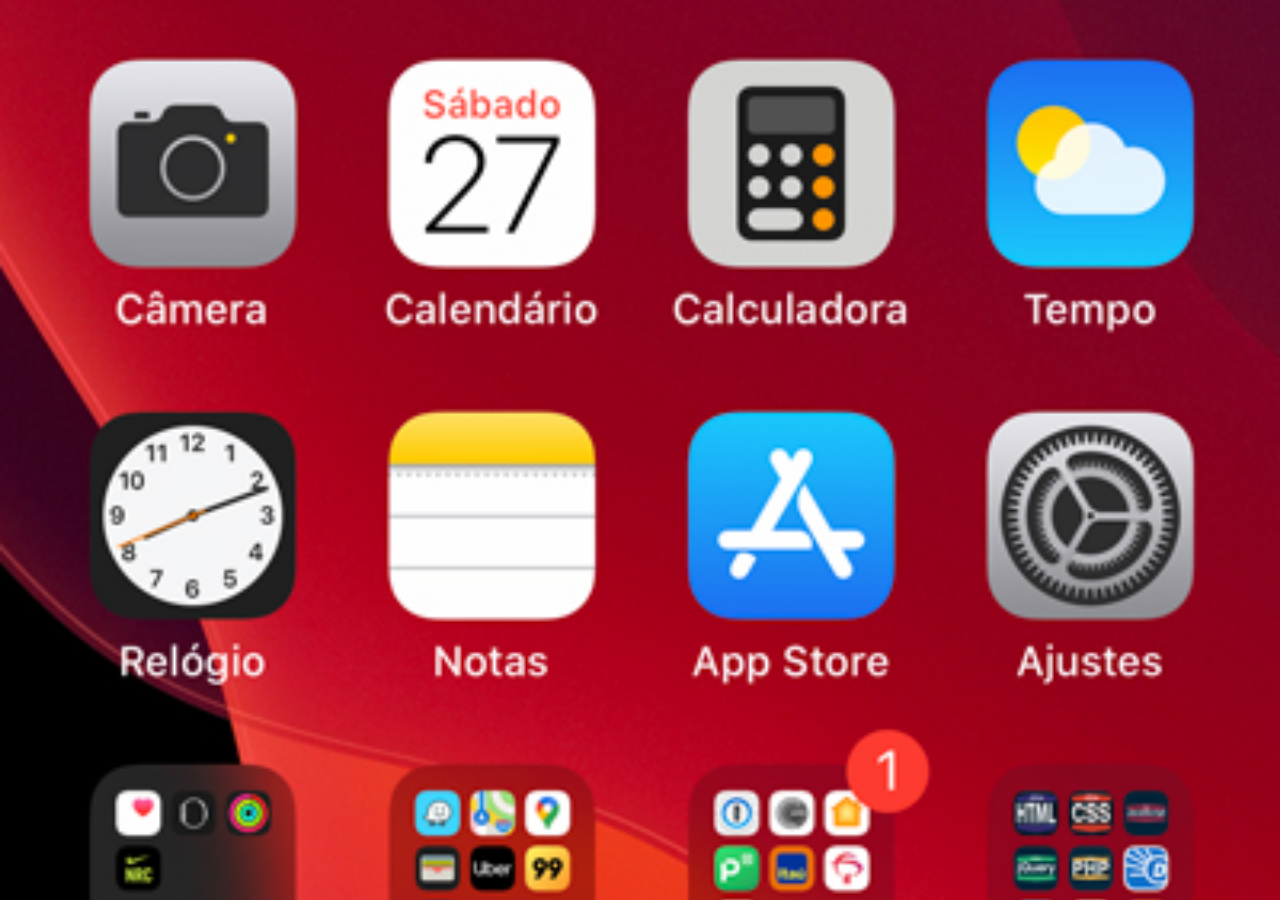
<file: social/home.html>
<!DOCTYPE html>
<html lang="pt-br">
<head>
    <meta charset="UTF-8">
    <meta name="viewport" content="width=device-width, initial-scale=1.0">
    <link rel="stylesheet" href="css/globais.css">
    <title>Home</title>
    <style>
        body{
            width: 100vw;
            height: 100vh;
            background: black url(imagens/tela-home.jpg) no-repeat top center;
            background-size: cover;
        }
    </style>
</head>
<body>
    
</body>
</html>
</file>
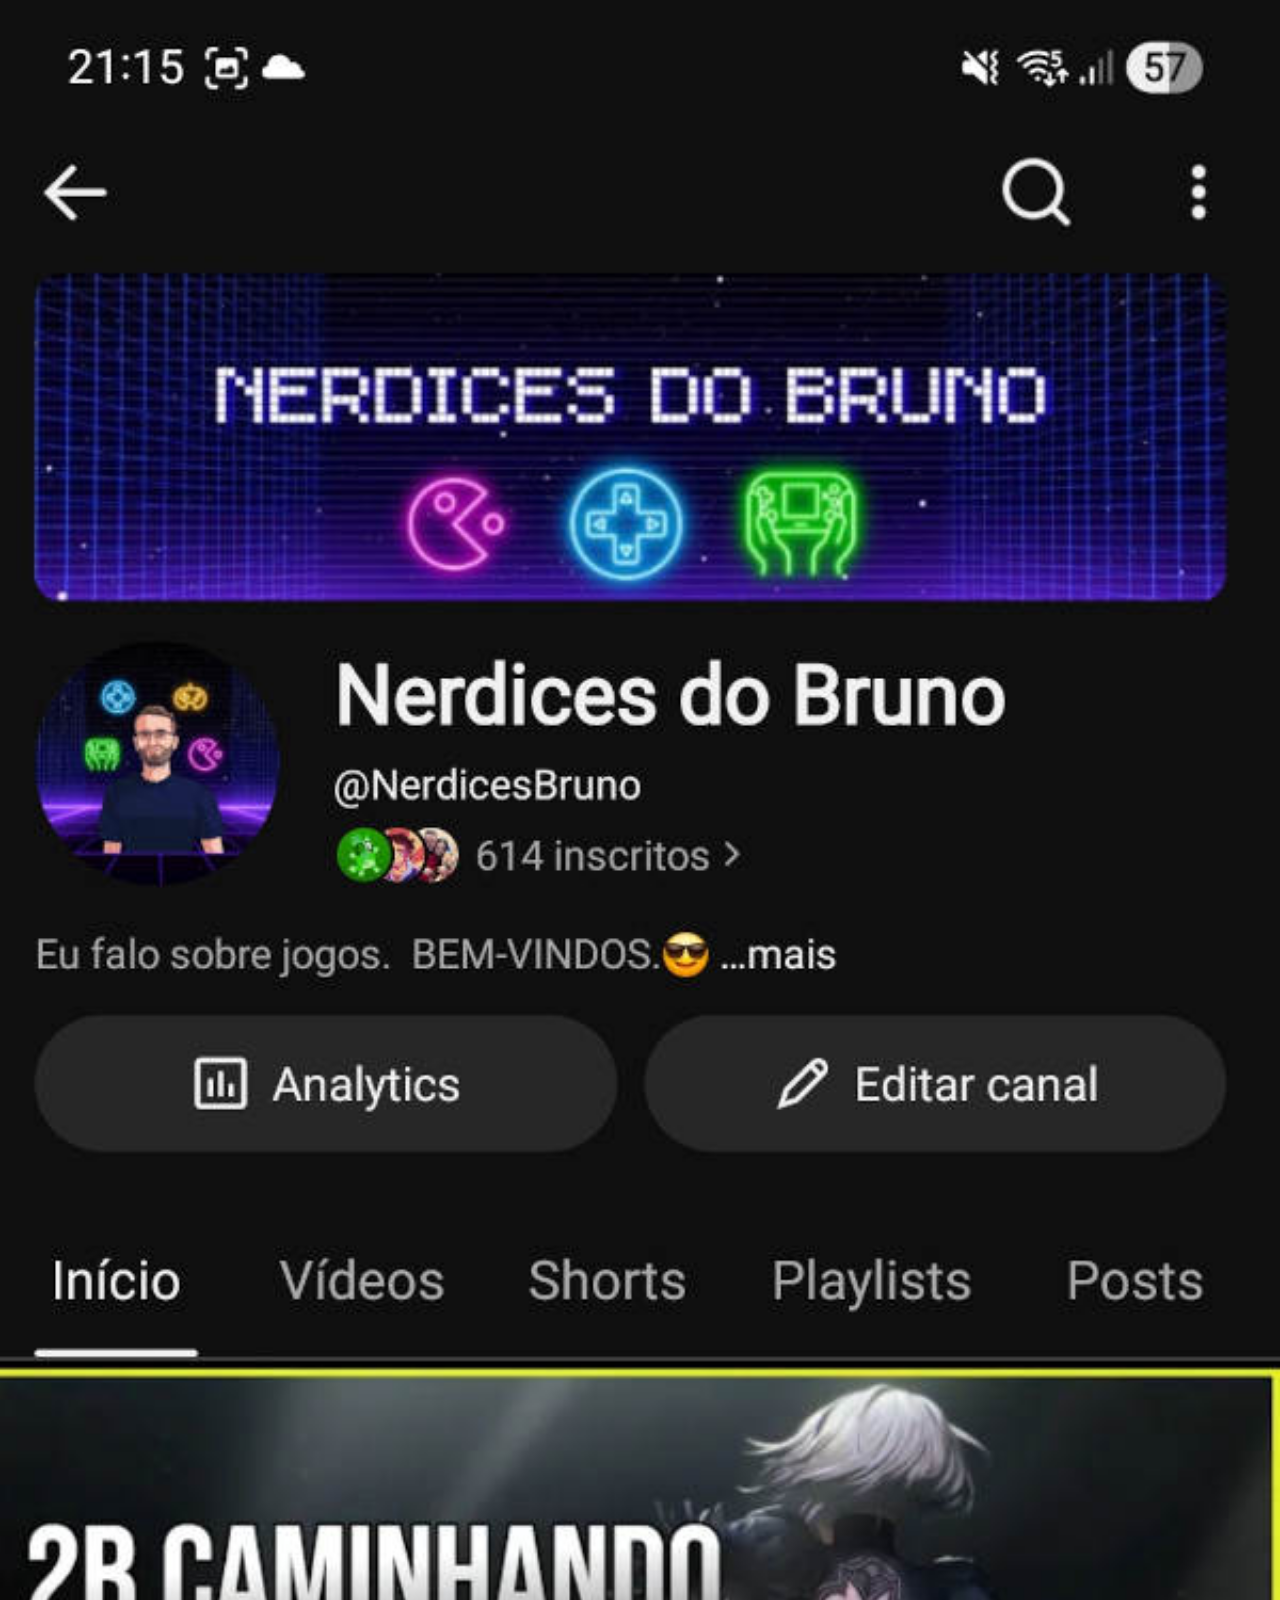
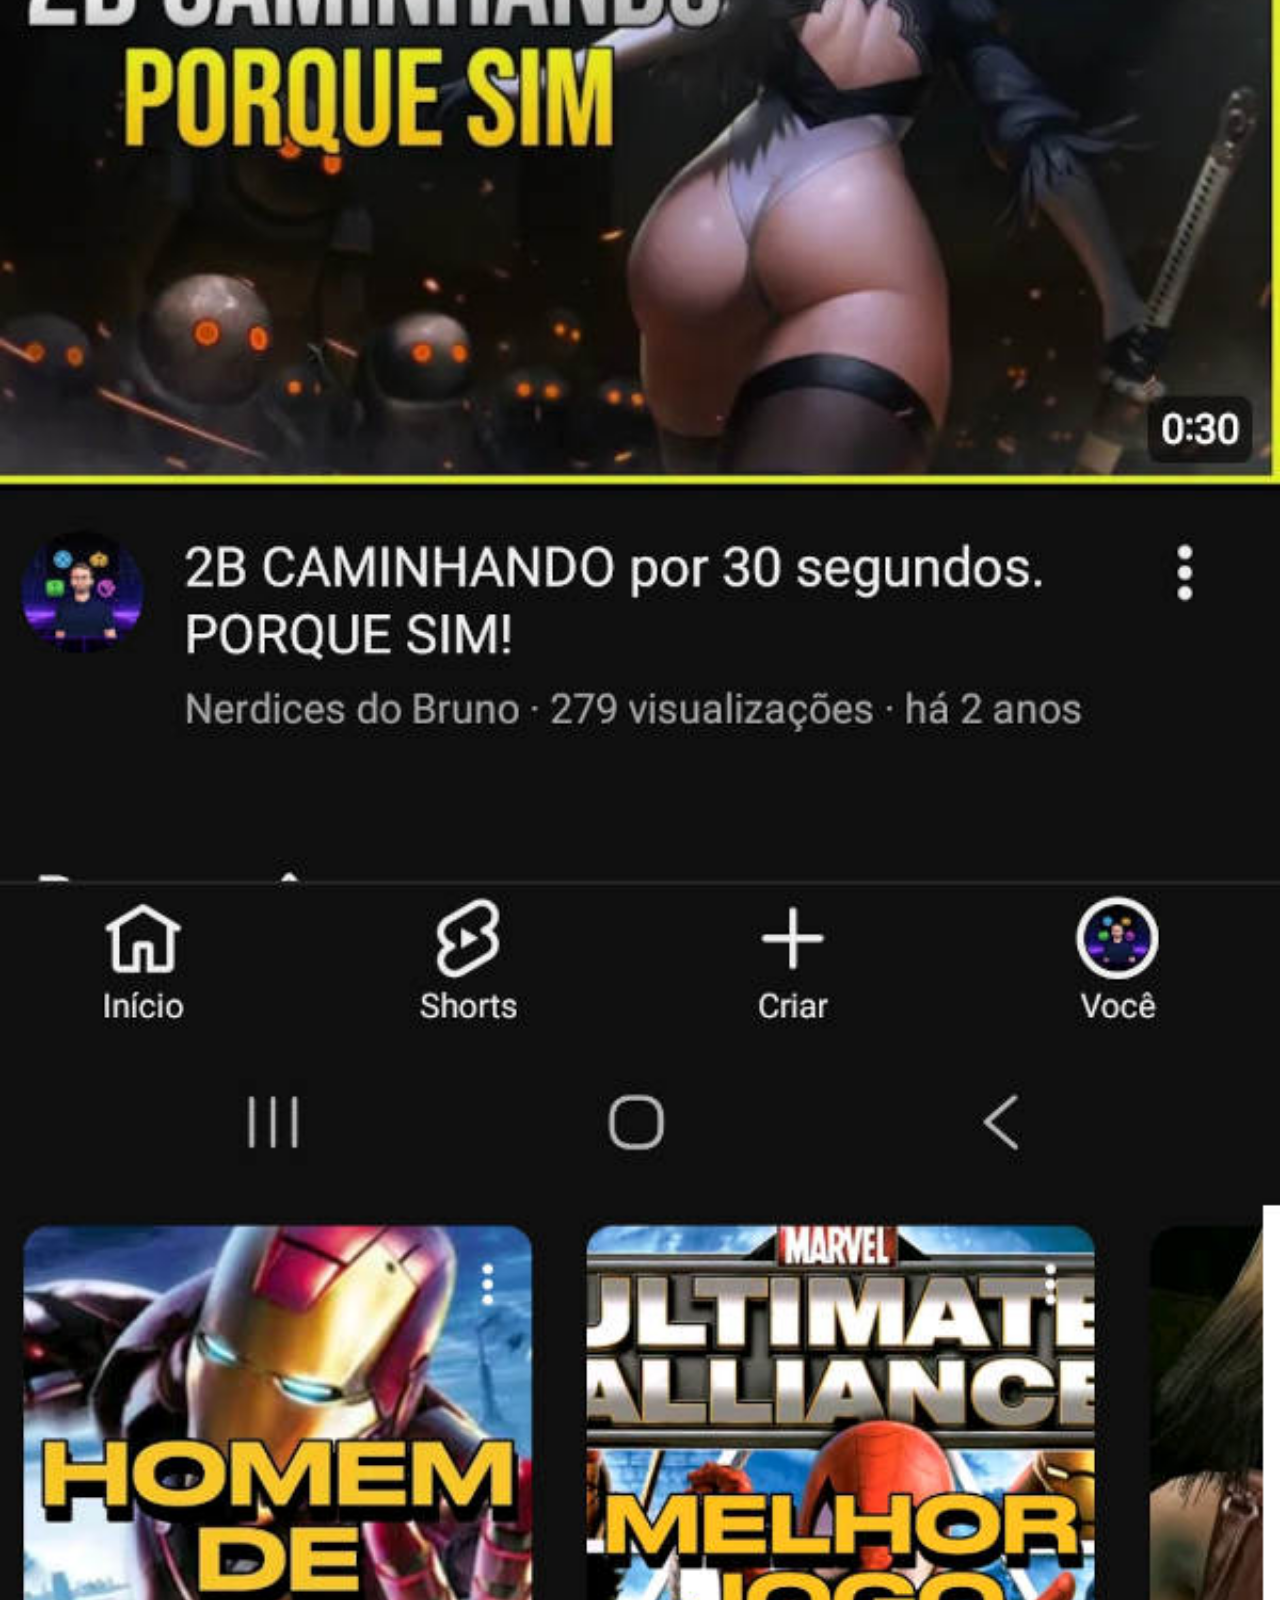
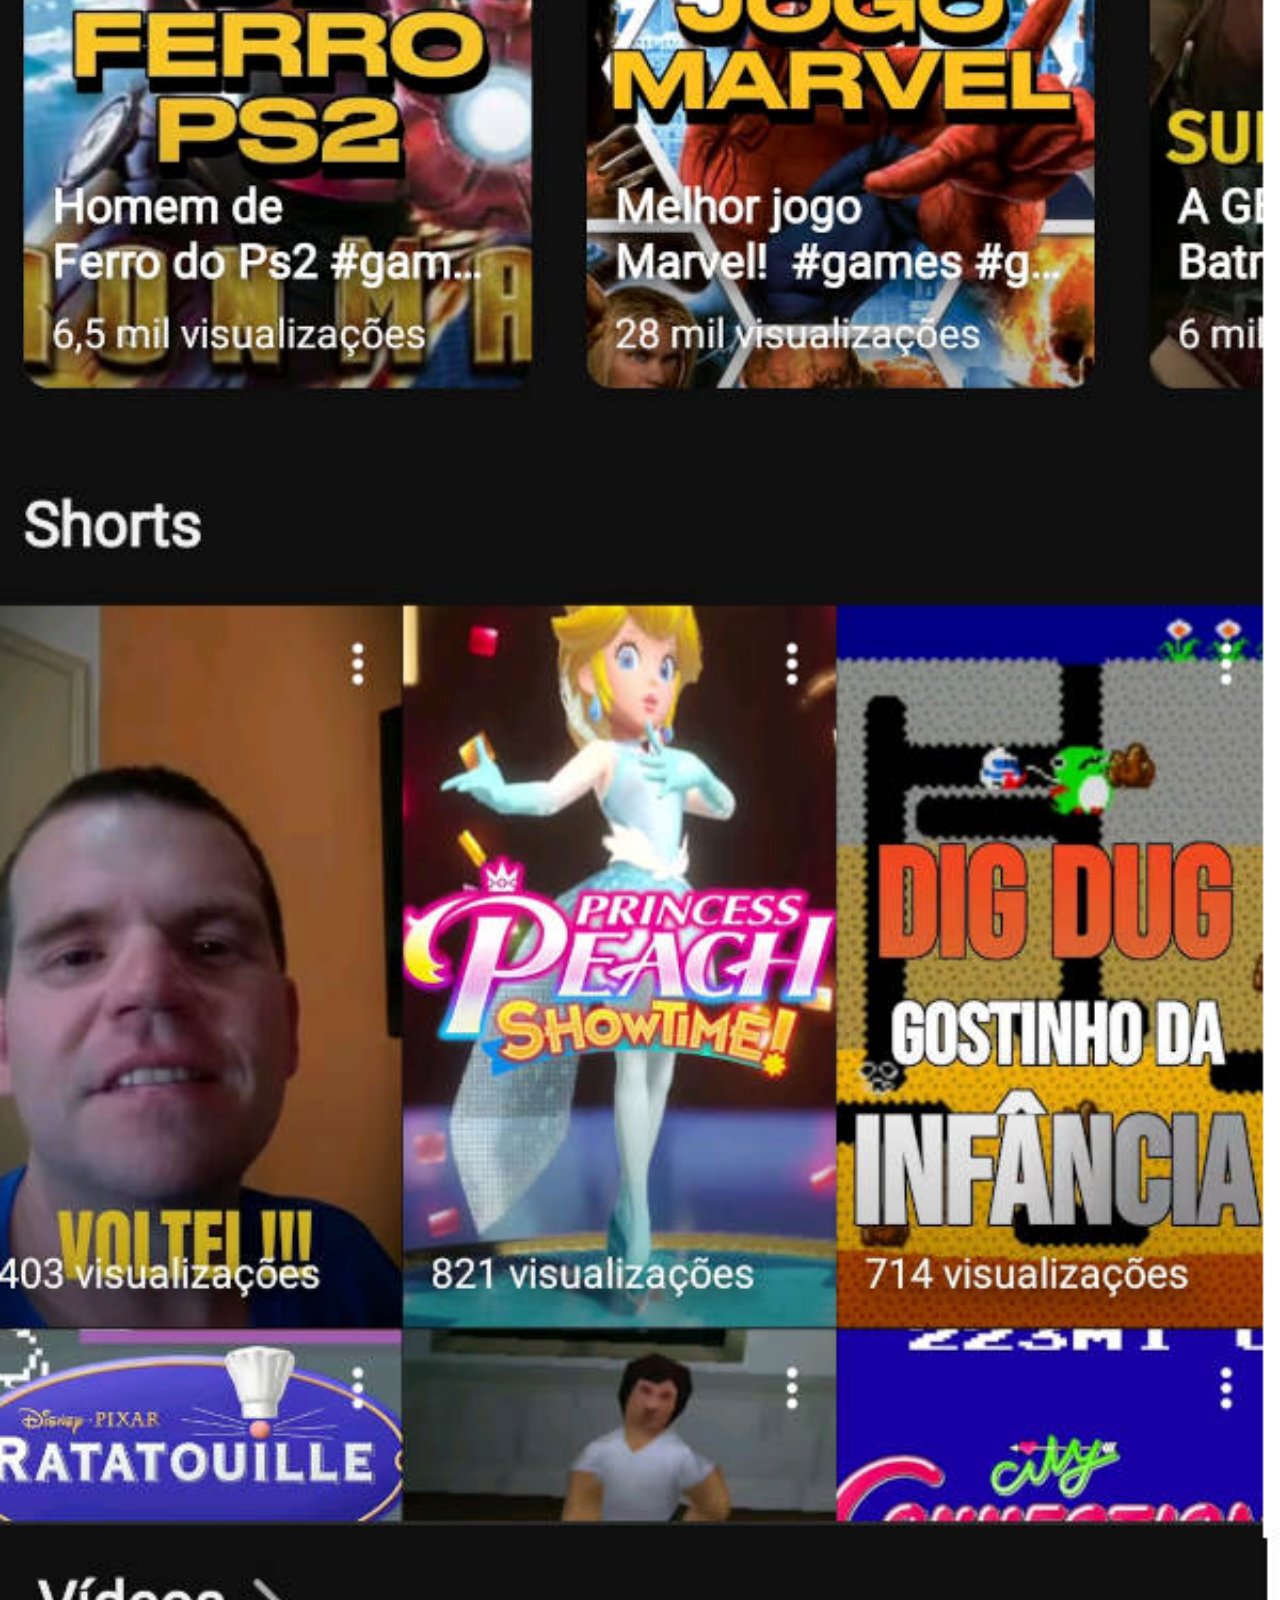
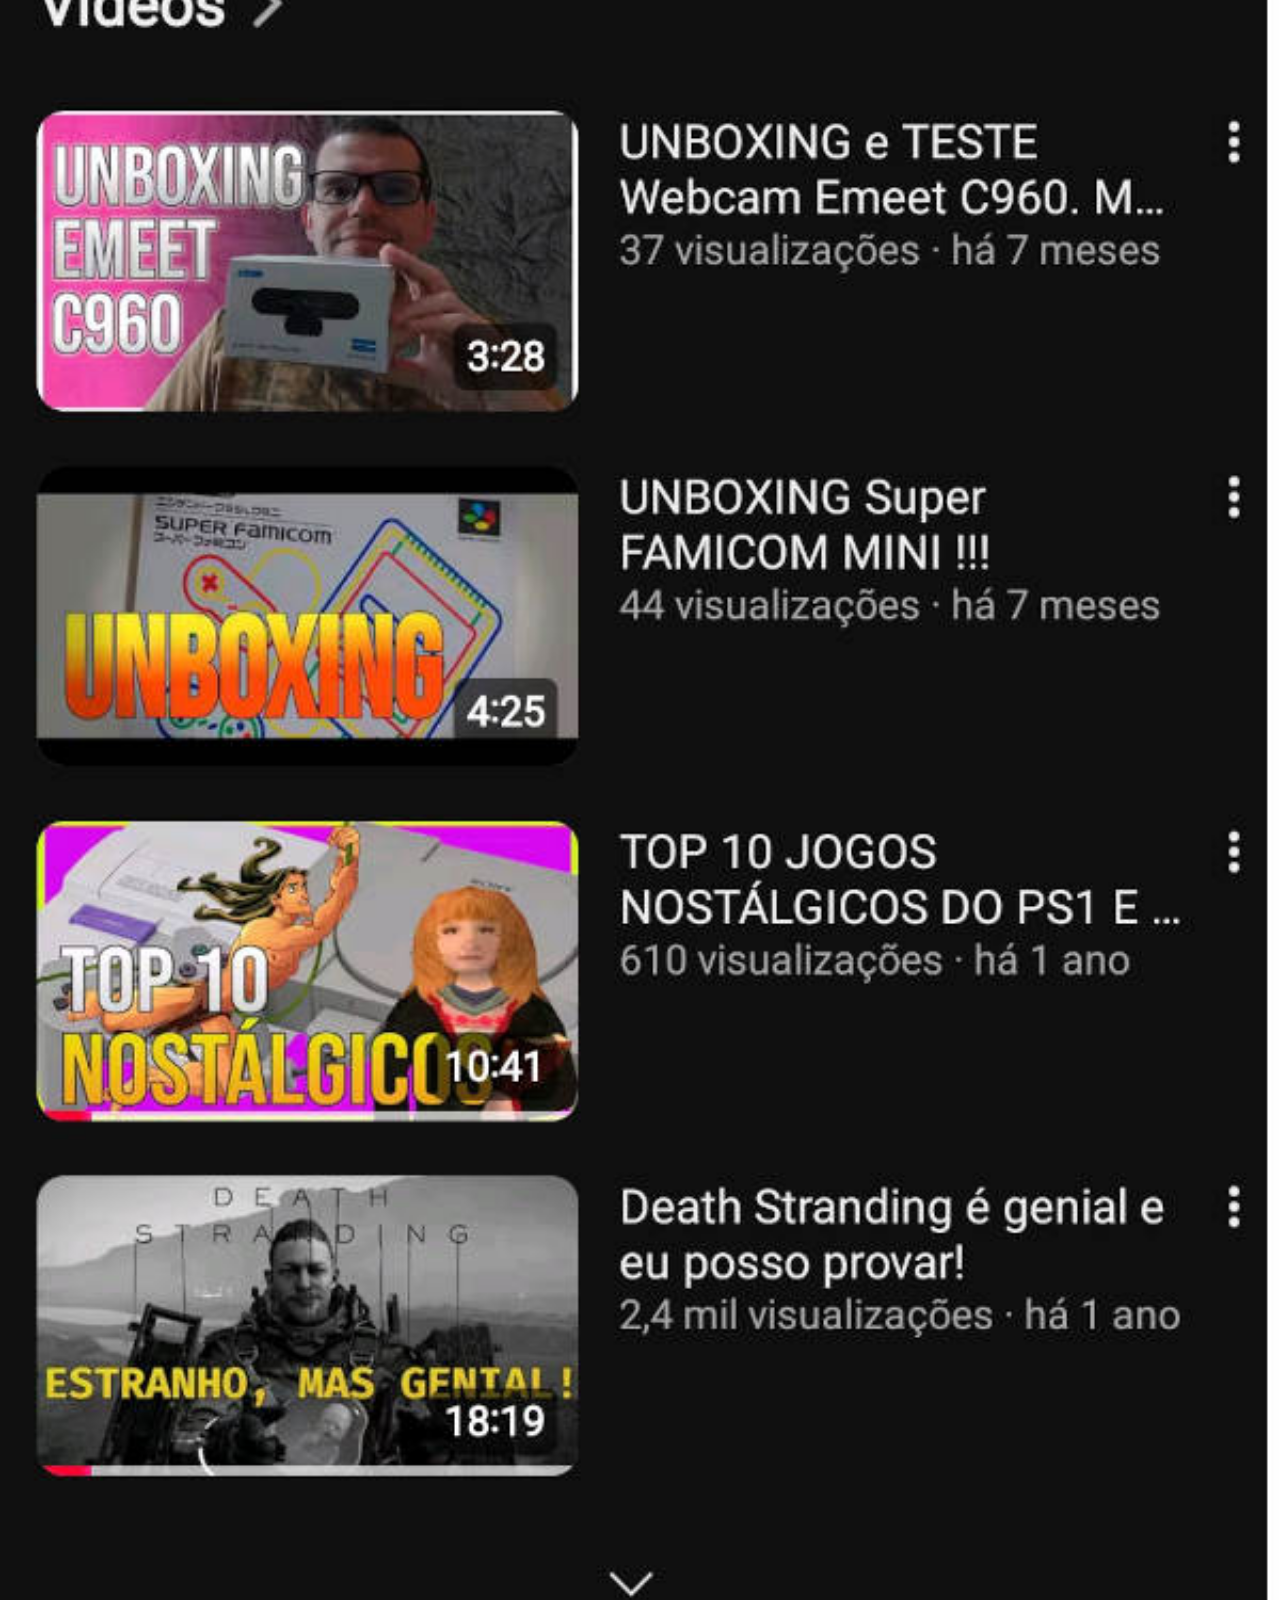
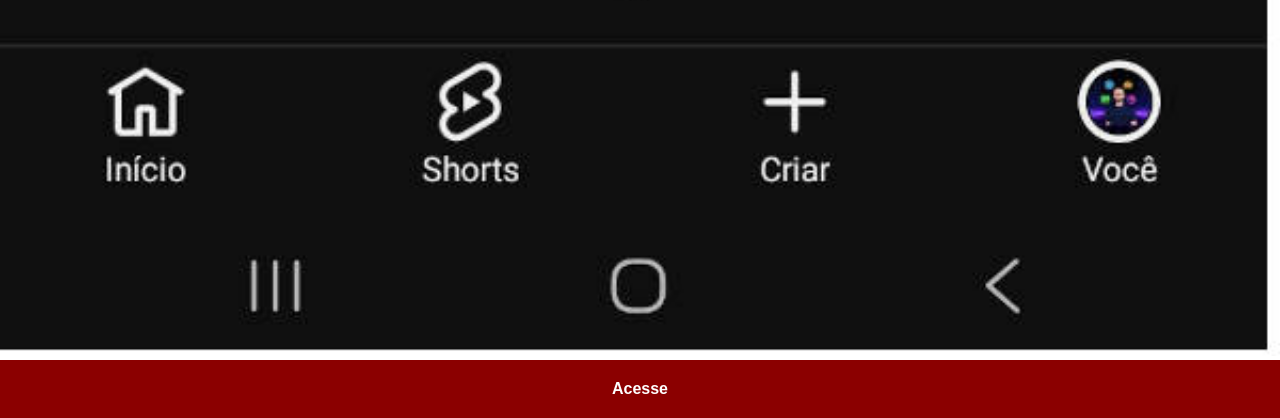
<file: social/youtube.html>
<!DOCTYPE html>
<html lang="en">
<head>
    <meta charset="UTF-8">
    <meta name="viewport" content="width=device-width, initial-scale=1.0">
    <link rel="stylesheet" href="css/globais.css">
    <link rel="stylesheet" href="css/youtube-estilo.css">
    <title>Youtube</title>
</head>
<body>
    <img src="imagens/youtube.jpg" alt="YouTube">
    <a href="https://www.youtube.com/@NerdicesBruno" target="_blank">Acesse</a>
</body>
</html>
</file>
<file: menu-responsivo/css/home.css>
@charset "UTF-8";

*{
    font-family: Arial, Helvetica, sans-serif;
    margin: 0;
    padding: 0;
}

body, html{
    background-color: lightgrey;
}

header{
    background-color: grey;
}

header>h1{
    padding: 10px;
    text-align: center;
}

i#burguer{
    background-color: #1b1a1a;
    display: block;
    color: white;
    text-align: center;
    padding: 10px;
    cursor: pointer;
}

i#burguer:hover{
    background-color: white;
    color:#1b1a1a;
    transition: .3s;
}

menu{
    display: block;
    display: none;
}

menu>ul{
    list-style-type: none;
}

menu a{
    display: block;
    padding: 10px;
    text-decoration: none;
    text-align: center;
    background-color: #434242;
    color: white;
    border-top: 1px solid white;
}

menu a:hover{
    background-color: grey;
}

main{
    width: 90vw;
    background-color: white;
    margin: auto;
    padding: 10px;
    border-radius: 10px;
    margin-top: 10px;
}

article > h2{
    padding-bottom: 10px;
    text-align: center;
}

article >p{
    text-align: justify;
    margin-bottom: 10px;
    text-indent: 1em;
    font-size: 1em;
}
</file>
<file: menu-responsivo/css/mediaquery.css>
@charset "UTF-8";

@media screen and (min-width: 768px){
    i#burguer{
        display: none;
    }

    menu{
        display: block;
    }

    menu a{
        display: inline-block;
        border: none;
    }

    main{
        width: 768px;
    }
}
</file>
<file: presente-giulia/css/globais.css>
@charset "UTF-8";

@import url('https://fonts.googleapis.com/css2?family=Quicksand:wght@300..700&display=swap');

@import url('https://fonts.googleapis.com/css2?family=Gloria+Hallelujah&display=swap');

*{
    margin: 0;
    padding: 0;
    box-sizing: border-box;
}

:root{
    --fonte-principal: "Quicksand", sans-serif;
    --fonte-versiculo: "Gloria Hallelujah", cursive;
    --cor-principal: #fdfbf7;
    --cor-destaque: #f4eae0;
    --cor-primaria: #e8c5c8;
    --cor-secundaria: #3d4a3e;
    --cor-texto: #4a3e3d;
    --cor-subtexto: #a09090;
    --sombra: 0px 4px 12px #0000000a;
    --radius-padrao: 12px;
    --radius-pequeno: 6px;
}
</file>
<file: presente-giulia/css/estilo-login.css>
@charset "UTF-8";

body{
    height: 100vh;
    background-image: url(../imagens/ceu.jpeg);
    background-size: cover;
    background-position: center center;
    display: flex;
    align-items: center;
    justify-content: center;
    
}

main{
    min-width: 340px;
    height: 320px;
    border: 1px solid var(--cor-destaque);
    box-shadow: var(--sombra);
    border-radius: 12px;
    overflow: hidden;
}

header{
    width: 100%;
    height: 60px;
    background-color: var(--cor-principal);
}

header >h1{
    font-family: var(--fonte-principal);
    text-align: center;
    padding-top: 10px;
    color: var(--cor-secundaria);
    font-size: 2.2em;
}

section{
    height: 210px;
    background-color: white;
    display: flex;
    flex-direction: column;
    align-items: center;
    justify-content: center;

}

section >h2{
    font-family: var(--fonte-principal);
    font-size: 1em;
    color: var(--cor-secundaria);
    padding-bottom: 8px;

}

section >input{
    font-family: var(--fonte-principal);
    font-weight: bold;
    font-size: 1em;
    width: 230px;
    margin-bottom: 10px;
    padding: 8px;
    border-radius: var(--radius-pequeno);
    background-color: var(--cor-principal);
    border: 1px solid var(--cor-primaria);
    outline: none;
    box-shadow: var(--sombra);
}

section >input:focus::placeholder{
    color: transparent;
    transition: 0.3s;
}

section >a{
    font-family: var(--fonte-principal);
    font-weight: bold;
    color: var(--cor-secundaria);
    text-decoration: none;  
}

section >a:hover{
    text-decoration: underline;
}

footer{
    width: 100%;
    height: 50px;
    background-color: var(--cor-principal);
    display: flex;
    align-items: center;
    justify-content: center;
}

footer >button{
    font-family: var(--fonte-principal);
    color: var(--cor-secundaria);
    font-size: 1em;
    font-weight: bolder;
    border: none;
    border-radius: var(--radius-pequeno);
    background-color: var(--cor-primaria);
    padding: 6px;
    width: 90px;
    transition: 0.3s;
}

footer >button:hover{
    cursor: pointer;
    box-shadow: 0 0 25px var(--cor-primaria);
    transform: scale(1.02);
}
</file>
<file: site-android/style.css>
@charset "UTF-8";

@import url('https://fonts.googleapis.com/css2?family=Bebas+Neue&display=swap');

@font-face {
    font-family: 'Android';
    src: url(fontes/idroid.otf) format('opentype');
    font-weight: normal;
}

/* 
#c5ebd6
#83e1ad
#3ddc84
#2fa866
#1a5c37
#063d1e
*/

*{
    margin: 0;
    padding: 0;
}

:root{
    --cor0: #c5ebd6;
    --cor1: #83e1ad;
    --cor2: #3ddc84;
    --cor3: #2fa866;
    --cor4: #1a5c37;
    --cor5: #063d1e;

    --fonte-padrao: Arial, Verdana, Helvetica, sans-serif;
    --fonte-destaque: "Bebas Neue", sans-serif;
    --fonte-android: 'Android', sans-serif;
}

body{
    background-color: var(--cor0);
    font-family: var(--fonte-padrao);
}

header{
    background-image: linear-gradient(to bottom, var(--cor3), var(--cor5));
    min-height: 150px;
    text-align: center;
    padding-top: 30px;
}

header >h1{
    color: white;
    font-family: var(--fonte-destaque);
    font-weight: normal;
    font-size: 3em;
    margin-bottom: 20px;
    text-shadow: 2px 2px 0px #00000085;
}

header p{
    color: white;
    font-family: var(--fonte-padrao);
    font-size: 1.2em;
    padding-right: 10px;
    padding-left: 10px;
    text-shadow: 2px 2px 0px #00000085;
}

nav{
    background-color: var(--cor5);
    padding: 10px;
    box-shadow: 0px 9px 7px #00000085;
}

nav a{
    text-decoration: none;
    color: white;
    padding: 10px;
    font-weight: bold;
    border-top-left-radius: 5px;
    border-top-right-radius: 5px;
}

nav a:hover{
    color: var(--cor3);
    text-decoration: underline;
    transition: 0.4s;
    background-color: var(--cor4);
}

main{
    background-color: white;
    margin: auto;
    margin-bottom: 30px;
    border-bottom-left-radius: 10px;
    border-bottom-right-radius: 10px;
    padding: 20px;
    min-width: 300px;
    max-width: 1000px;
    box-shadow: 0 0 10px rgba(0, 0, 0, 0.578);
}

main h1{
    text-align: center;
    color: var(--cor5);
    font-family: var(--fonte-android);
    font-weight: normal;
    font-size: 1.9em;
}

main h2{
    font-family: var(--fonte-android);
    font-weight: normal;
    color: var(--cor4);
    font-size: 1.5em;
    background-image: linear-gradient(to right, var(--cor1), transparent);
    padding-left: 5px;
}

main p{
    text-indent: 1em;
    margin: 15px 0px;
    text-align: justify;
    font-size: 1.1em;
    line-height: 1.7em;
}

main strong{
    color: var(--cor4);
    font-weight: bold;
    padding: 2px 5px;
}

main a{
    text-decoration: none;
    font-weight: bold;
    color: var(--cor5);
    padding: 2px 5px;
}

main a:hover{
    background-color: var(--cor1);
    text-decoration: underline;
    transition: 0.5s;
}

main img{
    width: 100%;
}

main img.pequena{
    max-width: 350px;
    display: block;
    margin: auto;
}

.video{
    background-color: var(--cor5);
    margin-bottom: 30px;
    margin: 0 -20px 30px -20px;
    padding: 20px;
    padding-bottom: 57%;
    position: relative;
}

.video >iframe{
    position: absolute;
    top: 5%;
    left: 5%;
    width: 90%;
    height: 90%;
}

aside{
    
    background-color: var(--cor1);
    padding: 10px;
    border-radius: 10px;
    box-shadow: 3px 3px 8px #00000085;
}

aside >h3{
    background-color: var(--cor4);
    color: white;
    margin: -10px -10px 0 -10px;
    padding: 5px;
    border-radius: 10px 10px 0 0;
}

aside >ul{
    list-style-position: inside;
    columns: 2;
}

footer{
    background-color: var(--cor5);
    color: white;
    text-align: right;
    padding: 5px;
}

footer a{
    color: white;
    font-weight: bolder;
    text-decoration: none;
}

footer a:hover{
    text-decoration: underline;
    color: var(--cor1);
}
</file>
<file: social/css/estilo.css>
@charset "UTF-8";

html, body{
    height: 100vh;
    width: 100vw;
    background-color: black;
}

body{
    background: url(../imagens/fundo-madeira.jpg) no-repeat top center;
    background-size: cover;
    background-attachment: fixed;
}

main{
    position: relative;
    height: 100vh;
}

section#telefone{
    position: absolute;
    top: 50%;
    left: 50%;
    transform: translate(-50%, -50%);
    height: 627px;
    width: 311px;

    background: url(../imagens/frame-iphone.png) no-repeat;
}

section#redes-sociais{
    text-align: center;
}

section#redes-sociais img{
    width: 50px;
    margin: 10px;
    border-radius: 50%;
    box-shadow: 2px 2px 5px #00000090;
    transition: 0.2s;
}

section#redes-sociais img:hover{
    border: 2px solid #ffffffb0;
    transform: translate(-5px, -5px);
    box-shadow: 5px 5px 10px #00000090;
}

iframe#tela{
    position: relative;
    top: 80px;
    left: 22px;
    width: 269px;
    height: 471px;
    
}
</file>
<file: social/css/globais.css>
@charset "UTF-8";

*{
    margin: 0;
    padding: 0;
    box-sizing: border-box;
}
</file>
<file: tela-login/css/globais.css>
@charset "UTF-8";

@import url('https://fonts.googleapis.com/css2?family=Orbitron:wght@400..900&display=swap');

*{
    margin: 0;
    padding: 0;
    box-sizing: border-box;
}

:root{
    --cor1: #ff0055;
    --cor2: #00f0ff;
    --cor3: #cfff04;
    --cor-texto: #12121ad9;
    --fonte-principal: "Orbitron", sans-serif; 
}
</file>
<file: tela-login/css/login.css>
@charset "UTF-8";

body, html{
    background-color: var(--cor1);
    height: 100vh;
    width: 100vw;
    display: flex;
    align-items: center;
    justify-content: center;
    font-family: var(--fonte-principal);
}

section#login{
    background-color: white;
    height: 500px;
    width: 279px;
    border-radius: 0px 30px;
    corner-shape: bevel;
    overflow: hidden;
    box-shadow: 2px 2px 10px #000000dc;
    border: 2px solid var(--cor3);
}

section#login > div#imagem{
    display: block;
    background: var(--cor1) url(../imagens/anime-girl.jpg) no-repeat;
    height: 200px;
    background-size: cover;
    background-position: center center;
}

section#login >div#formulario{
    display: block;
    padding: 10px;
}

div#formulario >h1{
    text-align: center;
    margin-bottom: 10px;
    color: var(--cor-texto);
    -webkit-text-stroke: .3px var(--cor3);
    
}

div#formulario >p{
    text-align: center;
    font-size: .8em;
}

form >div.campo{
    background-color: var(--cor3);
    height: 40px;
    border-radius: 0 10px;
    corner-shape: bevel;
    margin: 10px 0;
    border: 1px solid var(--cor-texto);
}

div.campo >label{
    display: none;
}

div.campo >i{
    color: white;
    font-size: 2em;
    width: 40px;
    -webkit-text-stroke: 1px var(--cor-texto);
    padding-left: 5px;
}

div.campo >input{
    background-color: var(--cor2);
    font-family: var(--fonte-principal);
    color: black;
    font-size: .8em;
    width: calc(100% - 53px);
    transform: translateY(-8px);
    height: 80%;
    padding-left: 5px;
    border: none;
    border-radius: 0 5px;
    corner-shape: bevel;
    border: 1px solid var(--cor-texto);
}

div.campo >input:focus-within{
    background-color: white;
}

form >input[type=submit]{
    display: block;
    font-size: 1.2em;
    width: 100%;
    height: 40px;
    background-color: var(--cor1);
    color: white;
    border: none;
    border-radius: 0 20px;
    corner-shape: bevel;
    cursor: pointer;
    border: 1px solid var(--cor3);
}

form >input[type=submit]:hover{
    background-color: #84042e;
    transition: .3s;
}

form >a.botao{
    display: block;
    text-align: center;
    font-size: 1.2em;
    width: 100%;
    height: 40px;
    background-color: var(--cor2);
    border-radius: 20px 0;
    corner-shape: bevel;
    text-decoration: none;
    color: white;
    margin-top: 5px;
    padding-top: 3px;
    border: 1px solid var(--cor3);
}

form >a.botao:hover{
    background-color: #077e87;
    transition: .3s;
}
</file>
<file: tela-login/css/media-query.css>
@charset "UTF-8";

@media screen and (min-width: 768px) and (max-width: 992px) {

    body{
        background-image: linear-gradient(to top, var(--cor2), var(--cor1));
    }

    section#login{
        width: 80vw;        
    }

    section#login > div#imagem{
        float: left;
        height: 100vh;
        width: 40%;
    }

    section#login >div#formulario{
        float: right;
        width: 60%;
    }

    div#formulario >p{
        font-size: 1em;
    }

}

@media screen and (min-width: 992px){

    body{
        background-image: linear-gradient(to top, var(--cor2), var(--cor1));
    }

    section#login{
        width: 950px;
    }

    section#login > div#imagem{
        float: right;
        height: 100%;
        width: 50%;
    }

    section#login >div#formulario{
        float: left;
        width: 50%;
    }

    div#formulario >h1{
        font-size: 2.5em;
    }

     div#formulario >p{
        font-size: 1.2em;
    }
}
</file>
<file: media-query/mq001/css/tela.css>
@charset "UTF-8";

/* Estilo para tela */

*{
    margin: 0;
    padding: 0;
}

html{
    font-family: Arial, Helvetica, sans-serif;
    font-size: 1em;
}

header{
    background-color: #a5a4a4;
}

header>h1{
    text-align: center;
}

menu ul{
    list-style-type: none;
    background-color: grey;
}

menu li{
    display: inline-block;
    padding: 10px;
    background-color: #525151;
    color: white;
    font-weight: bold;
}

article{
    display: block;
    margin: auto;
    width: 600px;
}

article p{
    text-align: justify;
    text-indent: 1em;
}
</file>
<file: media-query/mq001/css/impressora.css>
@charset "UTF-8";

/* Estilo para impressão */

*{
    margin: 10px;
    padding: 10px;
}

html{
    font-family: 'Courier New', Courier, monospace;
    font-size: 1.5em;
    line-height: 1.5em;
}

menu{
    display: none;
}

article{
    width: 100%;
}

article p{
    text-align: justify;
}

article::after{
    content: 'Esse artigo foi impresso através do vscode do Bruno';
}
</file>
<file: media-query/mq002/css/estilo.css>
@charset "UTF-8";

/* Configurações gerais */

*{
    margin: 0;
    padding: 0;
}

html, body{
    width: 100vw;
    height: 100vh;
    background-color: #233eff;
    background-size: contain;
    background-repeat: no-repeat;
}

h1{
    color: white;
    text-shadow: 3px 3px 0px #17269c;
    padding: 10px;
}
</file>
<file: media-query/mq002/css/retrato.css>
@charset "UTF-8";

/* Dispositivo em pé */

body{
    background: url(../imagens/cev-portrait.jpg);
    background-position: center bottom;
}
</file>
<file: media-query/mq002/cc/paisagem.css>
@charset "UTF-8";

/* Dispositivo deitado */

body{
    background: url(../imagens/cev-landscape.jpg);
    background-position: left bottom;
}
</file>
<file: media-query/mq004/css/mobile.css>
@charset "UTF-8";

/* Versão Mobile First */

*{
    font-family: Arial, Helvetica, sans-serif;
    font-size: 1em;
    margin: 0px;
    padding: 0px;
    box-sizing: border-box;
}

html{
    height: 100vh;
}

body{
    background: black url(../imagens/back-phone.jpg) no-repeat;
    background-size: cover;
    background-position: center center;
}

main{
    background-color: #ffffffcf;
    width: 90vw;
    margin: auto;
    margin-top: 20px;
    border-radius: 10px;
    padding: 10px;
}

h1{
    text-align: center;
    color: white;
    text-shadow: 2px 2px 0px #00000072;
    font-size: 2em;
}

img{
    display: block;
    margin: auto;
}

img#phone{display: block;}
img#tablet{display: none;}
img#print{display: none;}
img#pc{display: none;}
img#tv{display: none;}
</file>
<file: media-query/mq004/css/media-query.css>
@charset "UTF-8";

/* Demais versões */

/* 
Pequenas telas até 600px
Celular de 600px até 768px
Tablet de 769px até 992px
Desktop de 993px até 1200px
Grandes telas acima de 1200px
*/

@media print {
    body{
        background-image: url(../imagens/icon-print.png);
    }

    main{
        border: 2px solid black;
    }

    main h1{
        color: black;
        text-shadow: none;
    }

    img#phone{display: none;}
    img#tablet{display: none;}
    img#print{display: block;}
    img#pc{display: none;}
    img#tv{display: none;}

}

@media screen and (min-width: 768px) and (max-width: 992px){
    body{
        background-image: url(../imagens/back-tablet.jpg);
    }
    img#phone{display: none;}
    img#tablet{display: block;}
    img#print{display: none;}
    img#pc{display: none;}
    img#tv{display: none;}
}

@media screen and (min-width: 992px) and (max-width: 1200px){
    body{
        background-image: url(../imagens/back-pc.jpg);
    }
    img#phone{display: none;}
    img#tablet{display: none;}
    img#print{display: none;}
    img#pc{display: block;}
    img#tv{display: none;}
}

@media screen and (min-width: 1200px){
    body{
        background-image: url(../imagens/back-tv.jpg);
    }

    main{
        width: 900px;
    }

    img#phone{display: none;}
    img#tablet{display: none;}
    img#print{display: none;}
    img#pc{display: none;}
    img#tv{display: block;}

}
</file>
<file: presente-giulia/css/estilo-home.css>
@charset "UTF-8";

html, body{
    min-height: 100vh;
    background-color: var(--cor-principal);
    font-family: var(--fonte-principal);
}

header{
    background-color: var(--cor-destaque);
    color: white;
    text-align: center;
}

header>h1{
    padding-top: 50px;
    font-variant: small-caps;
    font-family: var(--fonte-principal);
    color: var(--cor-secundaria);
    font-size: 10vh;
}

header>p{
    padding-bottom: 50px;
    color: var(--cor-secundaria);
    font-weight: bold;
    font-size: 2.3h;
}

section{
    padding-top: 10vh;
    padding-bottom: 10vh;
    line-height: 2em;
    padding-left: 30px;
    font-family: var(--fonte-principal);
    font-size: 3.8vw;
    color: var(--cor-texto);
}

section>p{
    padding: 2em;
    font-weight: bold;
    
}

section.normal{
    background-color: white;
}

section.imagem{
    background-color: #00000063;
    color: white;
    box-shadow: inset 6px 6px 13px 0px #00000098;
    background-size: cover;
    background-attachment: fixed;
    font-weight: bold;
}

section.imagem >p{
    display: inline-block;
    background-color: #000000d5;
    padding: 5px;
    border-radius: 5px;
    text-shadow: 1px 1px 0px black;
}

section#img01{
    background-image: url(../imagens/01.jpeg);
    background-position: center center;
}

section#img02{
    background-image: url(../imagens/05.jpeg);
    background-position: center center;
    
}
</file>
<file: social/css/youtube-estilo.css>
@charset "UTF-8";

::-webkit-scrollbar{
    width: 0;
    height: 0;
}

img{
    width: 100vw;

}

a{
    display: block;
    background-color: darkred;
    padding: 20px;
    color: white;
    text-align: center;
    font-weight: bolder;
    font-family: Arial, Helvetica, sans-serif;
    text-decoration: none;
}

a:hover{
    background-color: red;
}
</file>
